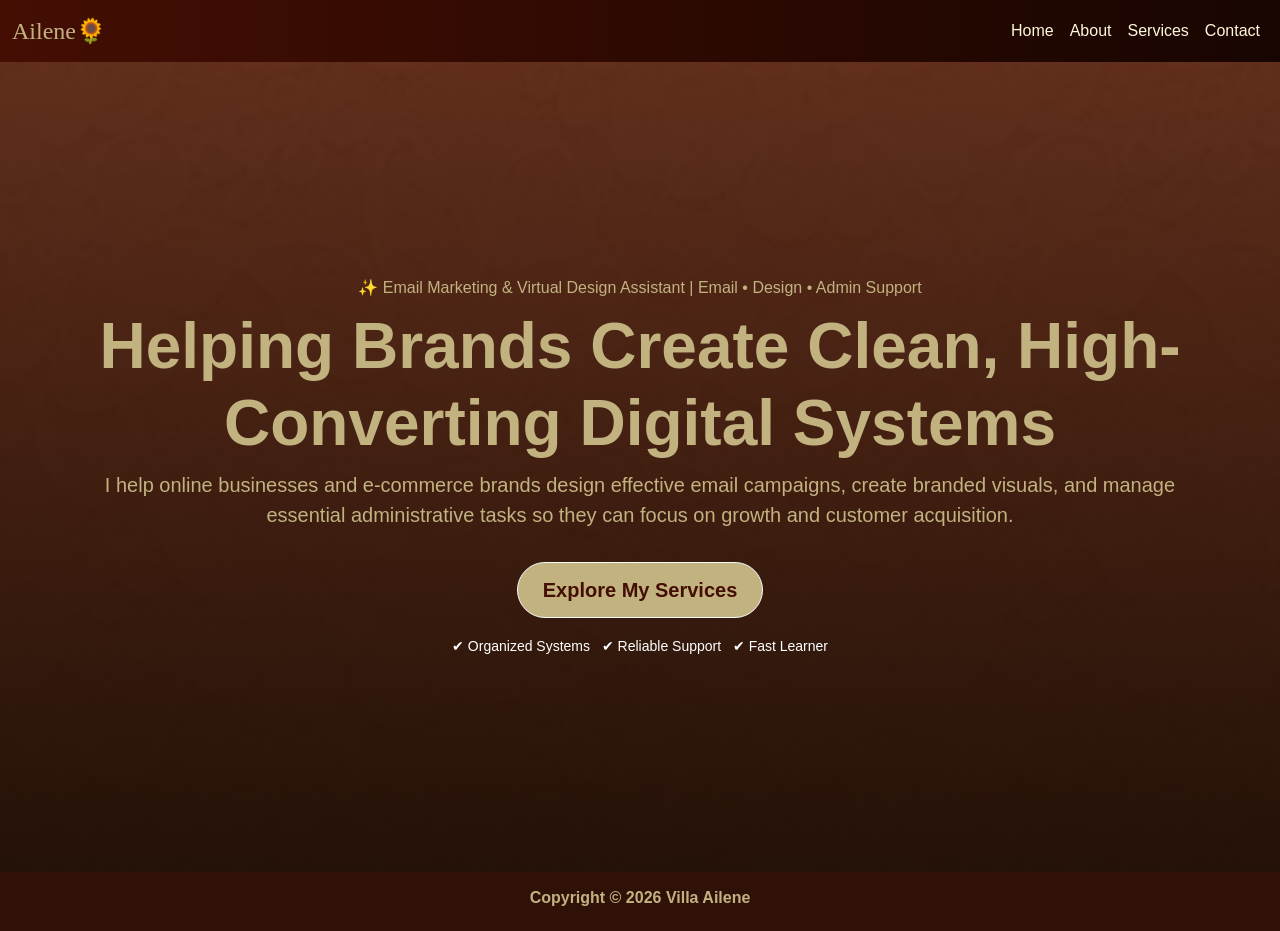
<file: index.html>
<!DOCTYPE html>
<html lang="en">
<head>
  <meta name="viewport" content="width=device-width, initial-scale=1.0">
   <meta charset="UTF-8">
   <title>Villa Ailene | Home</title>
   <link href="https://cdn.jsdelivr.net/npm/bootstrap@5.3.0/dist/css/bootstrap.min.css" rel="stylesheet">
   <link rel="stylesheet" href="style.css">
</head>
<body>
<!-- Navbar -->
<nav class="navbar navbar-expand-lg navbar-dark bg-primary">
  <div class="container-fluid">
    <a class="navbar-brand d-flex align-items-center" href="index.html">
      <span class="brand-text">Ailene🌻</span>
    </a>
    <button class="navbar-toggler" type="button" data-bs-toggle="collapse" 
            data-bs-target="#navbarNav" aria-controls="navbarNav" aria-expanded="false" 
            aria-label="Toggle navigation">
      <span class="navbar-toggler-icon"></span>
    </button>
    <div class="collapse navbar-collapse" id="navbarNav">
      <ul class="navbar-nav ms-auto">
        <li class="nav-item"><a class="nav-link active" href="index.html">Home</a></li>
        <li class="nav-item"><a class="nav-link" href="about.html">About</a></li>
        <li class="nav-item"><a class="nav-link" href="services.html">Services</a></li>
        <li class="nav-item"><a class="nav-link" href="contact.html">Contact</a></li>
      </ul>
    </div>
  </div>
</nav>


   <!-- Hero Section -->
<header class="hero d-flex align-items-center text-center text-white">
    <div class="container">
        <p class="mb-2">✨ Email Marketing & Virtual Design Assistant | Email • Design • Admin Support</p>
        <h1 class="display-3 fw-bold">Helping Brands Create Clean, High-Converting Digital Systems</h1>
        <p class="lead">I help online businesses and e-commerce brands design effective email campaigns, create branded visuals, and manage essential administrative tasks so they can focus on growth and customer acquisition.</p>
        <a href="services.html" class="btn btn-light btn-lg mt-3">Explore My Services</a>
        <div class="mt-3">
            <small>✔ Organized Systems &nbsp; ✔ Reliable Support &nbsp; ✔ Fast Learner</small>
        </div>
    </div>
</header>

    <!-- Footer -->
    <footer class="footer mt-auto py-3 bg-dark text-white text-center">
        <div class="container">
            <h5 class="fw-bold">Copyright &copy; 2026 Villa Ailene</h5>
        </div>
    </footer>

    <script src="https://cdn.jsdelivr.net/npm/bootstrap@5.3.0/dist/js/bootstrap.bundle.min.js"></script>
</body>
</html>
</file>
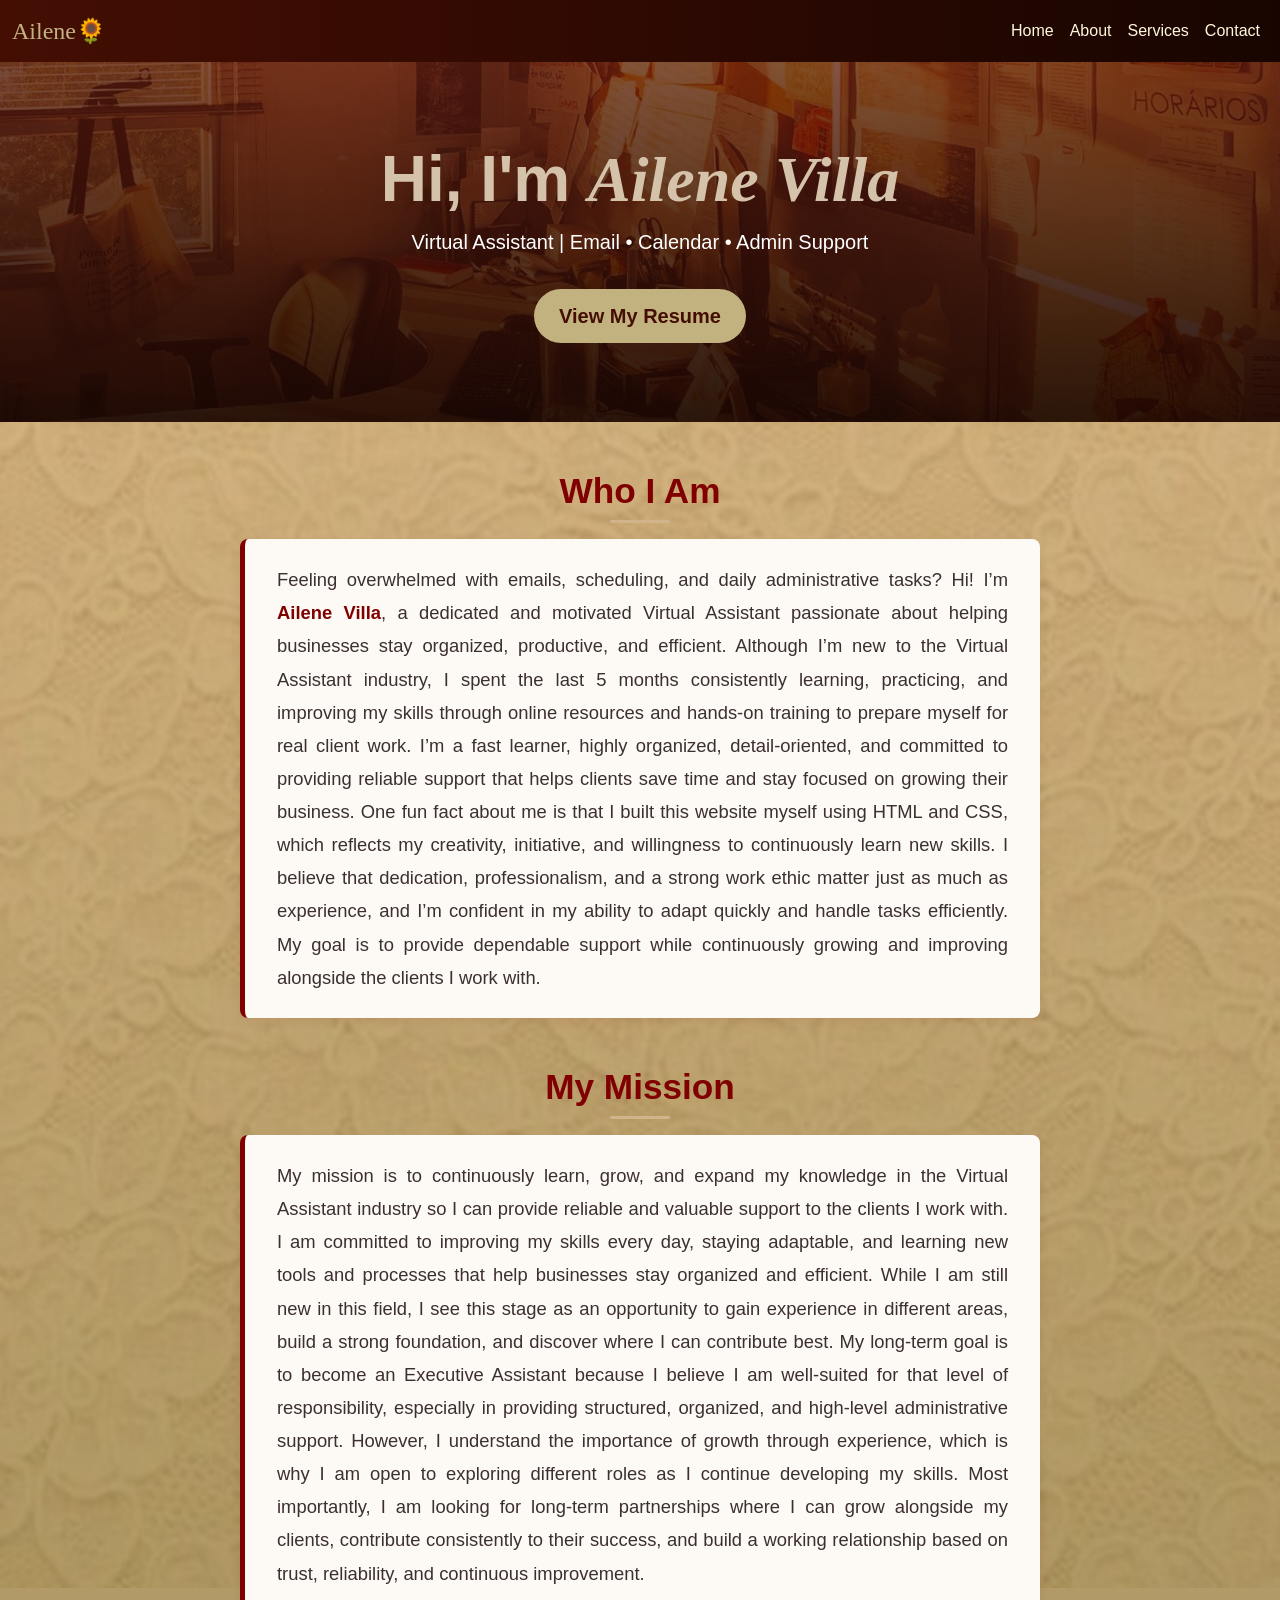
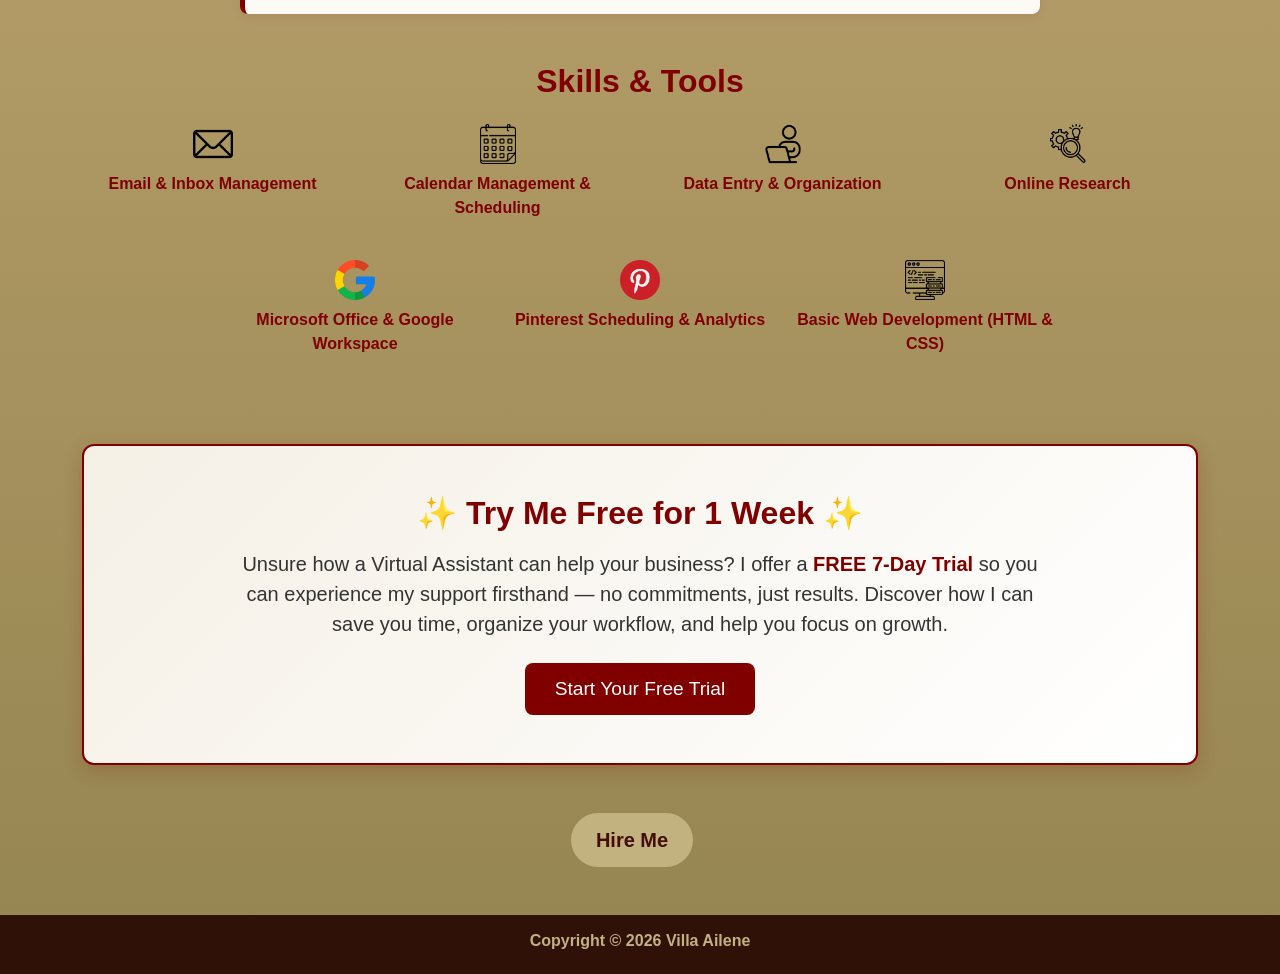
<file: about.html>
<!DOCTYPE html>
<html lang="en">
<head>
  <meta charset="UTF-8">  
  <meta name="viewport" content="width=device-width, initial-scale=1.0">
  <title>Villa Ailene | About</title>
  <link href="https://cdn.jsdelivr.net/npm/bootstrap@5.3.0/dist/css/bootstrap.min.css" rel="stylesheet">
  <link href="style.css" rel="stylesheet">
</head>
<body>

<!-- Navbar -->
<nav class="navbar navbar-expand-lg navbar-dark bg-primary">
  <div class="container-fluid">
    <a class="navbar-brand d-flex align-items-center" href="index.html">
      <span class="brand-text">Ailene🌻</span>
    </a>
    <button class="navbar-toggler" type="button" data-bs-toggle="collapse" 
            data-bs-target="#navbarNav" aria-controls="navbarNav" aria-expanded="false" 
            aria-label="Toggle navigation">
      <span class="navbar-toggler-icon"></span>
    </button>
    <div class="collapse navbar-collapse" id="navbarNav">
      <ul class="navbar-nav ms-auto">
        <li class="nav-item"><a class="nav-link active" href="index.html">Home</a></li>
        <li class="nav-item"><a class="nav-link" href="about.html">About</a></li>
        <li class="nav-item"><a class="nav-link" href="services.html">Services</a></li>
        <li class="nav-item"><a class="nav-link" href="contact.html">Contact</a></li>
      </ul>
    </div>
  </div>
</nav>

<!-- Hero Section -->
<header class="hero-section d-flex align-items-center justify-content-center text-center">
  <div class="overlay p-5">
    <h1 class="fw-bold highlight">Hi, I'm <span class="italic">Ailene Villa</span></h1>
    <p class="lead">Virtual Assistant | Email • Calendar • Admin Support</p>
    <a href="resume.html" class="btn btn-primary btn-lg mt-3">View My Resume</a>
  </div>
</header>

<div class="container text-center">

  <!-- WHO I AM -->
  <section class="about-section my-5">
    <h2 class="fw-bold highlight">Who I Am</h2>
    <p class="lead">
        Feeling overwhelmed with emails, scheduling, and daily administrative tasks? 
      Hi! I’m <span class="highlight">Ailene Villa</span>, a dedicated and motivated Virtual Assistant passionate 
      about helping businesses stay organized, productive, and efficient. Although I’m new to the Virtual Assistant industry,
       I spent the last 5 months consistently learning, practicing, and improving my skills through online resources and hands-on 
       training to prepare myself for real client work. I’m a fast learner, highly organized, detail-oriented, and committed to providing 
       reliable support that helps clients save time and stay focused on growing their business. One fun fact about me is that 
       I built this website myself using HTML and CSS, which reflects my creativity, initiative, and willingness to continuously 
       learn new skills. I believe that dedication, professionalism, and a strong work ethic matter just as much as experience, 
       and I’m confident in my ability to adapt quickly and handle tasks efficiently.
       My goal is to provide dependable support while continuously growing and improving alongside the clients I work with.
    </p>
  </section>

  <!-- MY MISSION -->
  <section class="mission my-5">
    <h2 class="fw-bold highlight">My Mission</h2>
    <p class="lead">
      My mission is to continuously learn, grow, and expand my knowledge in the Virtual Assistant industry so I can provide reliable and valuable support to the clients I work with. I am committed to improving my skills every day, staying adaptable, and learning new tools and processes that help businesses stay organized and efficient. While I am still new in this field, I see this stage as an opportunity to gain experience in different areas, build a strong foundation, and discover where I can contribute best.

My long-term goal is to become an Executive Assistant because I believe I am well-suited for that level of responsibility, especially in providing structured, organized, and high-level administrative support. However, I understand the importance of growth through experience, which is why I am open to exploring different roles as I continue developing my skills.

Most importantly, I am looking for long-term partnerships where I can grow alongside my clients, contribute consistently to their success, and build a working relationship based on trust, reliability, and continuous improvement.
    </p>
  </section>

 <!-- SKILLS & TOOLS WITH ICONS -->
<section class="skills my-5">
  <h2 class="fw-bold highlight">Skills & Tools</h2>
  <div class="row justify-content-center mt-4">

    <!-- Email Management -->
    <div class="col-md-3 mb-4">
      <img src="email.png" alt="Email Icon" class="mb-2" width="40">
      <p><span class="highlight">Email & Inbox Management</span></p>
    </div>

    <!-- Calendar Management -->
    <div class="col-md-3 mb-4">
      <img src="calendar.png" alt="Calendar Icon" class="mb-2" width="40">
      <p><span class="highlight">Calendar Management & Scheduling</span></p>
    </div>

    <!-- Data Entry -->
    <div class="col-md-3 mb-4">
      <img src="working.png" alt="Data Entry Icon" class="mb-2" width="40">
      <p><span class="highlight">Data Entry & Organization</span></p>
    </div>

    <!-- Online Research -->
    <div class="col-md-3 mb-4">
      <img src="research.png" alt="Research Icon" class="mb-2" width="40">
      <p><span class="highlight">Online Research</span></p>
    </div>

    <!-- Microsoft Office & Google Workspace -->
    <div class="col-md-3 mb-4">
      <img src="google.png" alt="Google Workspace Icon" class="mb-2" width="40">
      <p><span class="highlight">Microsoft Office & Google Workspace</span></p>
    </div>

    <!-- Pinterest (Bonus Skill) -->
    <div class="col-md-3 mb-4">
      <img src="pinterest.png" alt="Pinterest Icon" class="mb-2" width="40">
      <p><span class="highlight">Pinterest Scheduling & Analytics</span></p>
    </div>

     <!-- Web Development -->
    <div class="col-md-3 mb-4">
      <img src="coding.png" alt="Coding Icon" class="mb-2" width="40">
      <p><span class="highlight">Basic Web Development (HTML & CSS)</span></p>
    </div>

  </div>
</section>

<!-- FREE TRIAL SECTION -->
<section class="free-trial my-5 py-5 bg-light text-center">
  <div class="container">
    <h2 class="fw-bold highlight">✨ Try Me Free for 1 Week ✨</h2>
    <p class="lead mt-3">
      Unsure how a Virtual Assistant can help your business? 
      I offer a <span class="highlight">FREE 7-Day Trial</span> so you can experience 
      my support firsthand — no commitments, just results. 
      Discover how I can save you time, organize your workflow, 
      and help you focus on growth.
    </p>
    <a href="contact.html" class="btn btn-success btn-lg mt-4">
      Start Your Free Trial
    </a>
  </div>
</section>



  <!-- CALL TO ACTION -->
  <div class="text-center my-5">
    <a href="https://www.linkedin.com/in/ailene-villa" target="_blank" class="btn btn-primary btn-lg me-3">
      Hire Me
    </a>
  </div>

</div>

    <!-- Footer -->
    <footer class="footer mt-auto py-3 bg-dark text-white text-center">
        <div class="container">
            <h5 class="fw-bold">Copyright &copy; 2026 Villa Ailene</h5>
        </div>
    </footer>

    <script src="https://cdn.jsdelivr.net/npm/bootstrap@5.3.0/dist/js/bootstrap.bundle.min.js"></script>
</body>
</html>
</file>
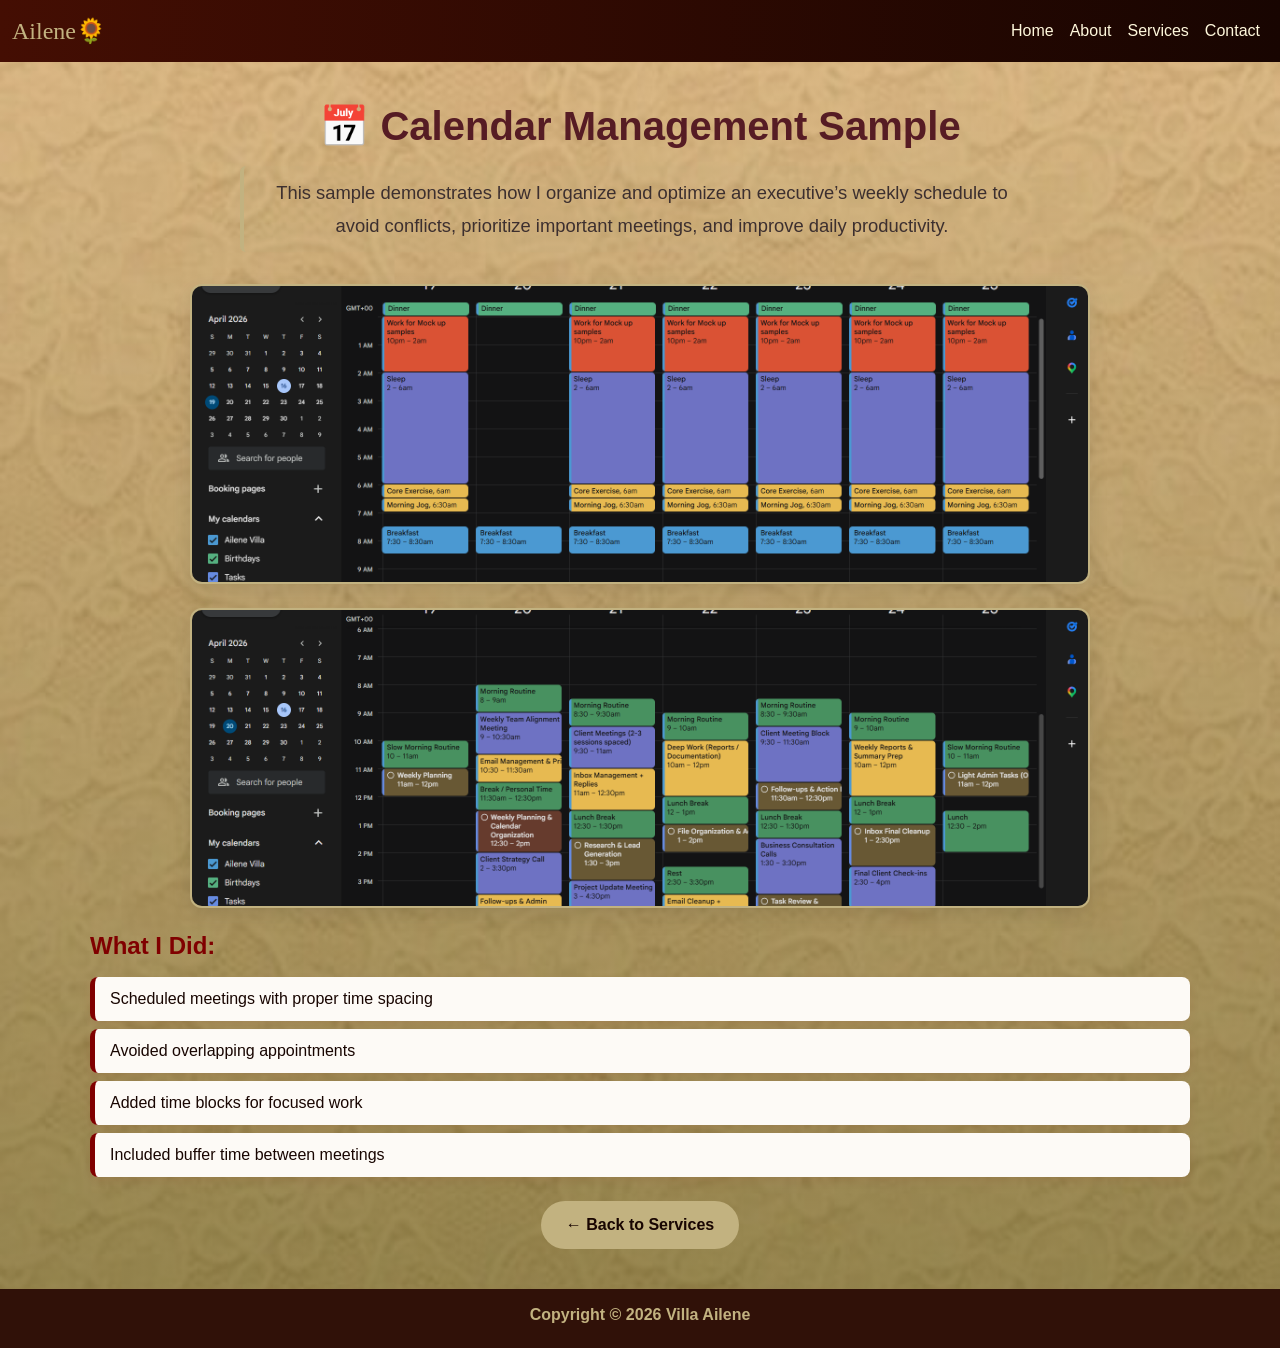
<file: calendar.html>
<!DOCTYPE html> 
<html lang="en"> 
<head> 
  <meta name="viewport" content="width=device-width, initial-scale=1.0">
  <meta charset="UTF-8">  
  <title>Villa Ailene | Calendar Sample</title> 
  <link href="https://cdn.jsdelivr.net/npm/bootstrap@5.3.0/dist/css/bootstrap.min.css" rel="stylesheet"> 
  <link href="style.css" rel="stylesheet"> 
</head> 
<body> 

  <!-- Navbar -->
  <nav class="navbar navbar-expand-lg navbar-dark bg-primary">
    <div class="container-fluid">
      <a class="navbar-brand d-flex align-items-center" href="index.html">
        <span class="brand-text">Ailene🌻</span>
      </a>
      <button class="navbar-toggler" type="button" data-bs-toggle="collapse" 
              data-bs-target="#navbarNav" aria-controls="navbarNav" aria-expanded="false" 
              aria-label="Toggle navigation">
        <span class="navbar-toggler-icon"></span>
      </button>
      <div class="collapse navbar-collapse" id="navbarNav">
        <ul class="navbar-nav ms-auto">
          <li class="nav-item"><a class="nav-link active" href="index.html">Home</a></li>
          <li class="nav-item"><a class="nav-link" href="about.html">About</a></li>
          <li class="nav-item"><a class="nav-link" href="services.html">Services</a></li>
          <li class="nav-item"><a class="nav-link" href="contact.html">Contact</a></li>
        </ul>
      </div>
    </div>
  </nav>

  <!-- Calendar Page Wrapper -->
  <div class="calendar-page container">

    <!-- Title -->
    <h1 class="fw-bold mb-3">📅 Calendar Management Sample</h1>
   <p class="calendar-intro">
  This sample demonstrates how I organize and optimize an executive’s weekly schedule 
  to avoid conflicts, prioritize important meetings, and improve daily productivity.
</p>


    <!-- Sample Images -->
    <div class="text-center mb-4">
      <img src="calendar-sample.png" alt="Calendar Sample" class="calendar-img">
    </div>
    <div class="text-center mb-4">
      <img src="calendar2.png" alt="Calendar Sample" class="calendar-img">
    </div>

    <!-- Description -->
    <div class="mb-4">
      <h4>What I Did:</h4>
      <ul>
        <li>Scheduled meetings with proper time spacing</li>
        <li>Avoided overlapping appointments</li>
        <li>Added time blocks for focused work</li>
        <li>Included buffer time between meetings</li>
      </ul>
    </div>

    <!-- BACK BUTTON -->
    <div class="mt-4 text-center">
        <a href="services.html" class="btn btn-primary">← Back to Services</a>
    </div>

</div>

  <!-- Footer -->
  <footer class="footer mt-auto py-3 bg-dark text-white text-center">
    <div class="container">
      <h5 class="fw-bold">Copyright &copy; 2026 Villa Ailene</h5>
    </div>
  </footer>

  <script src="https://cdn.jsdelivr.net/npm/bootstrap@5.3.0/dist/js/bootstrap.bundle.min.js"></script>
</body>
</html>
</file>
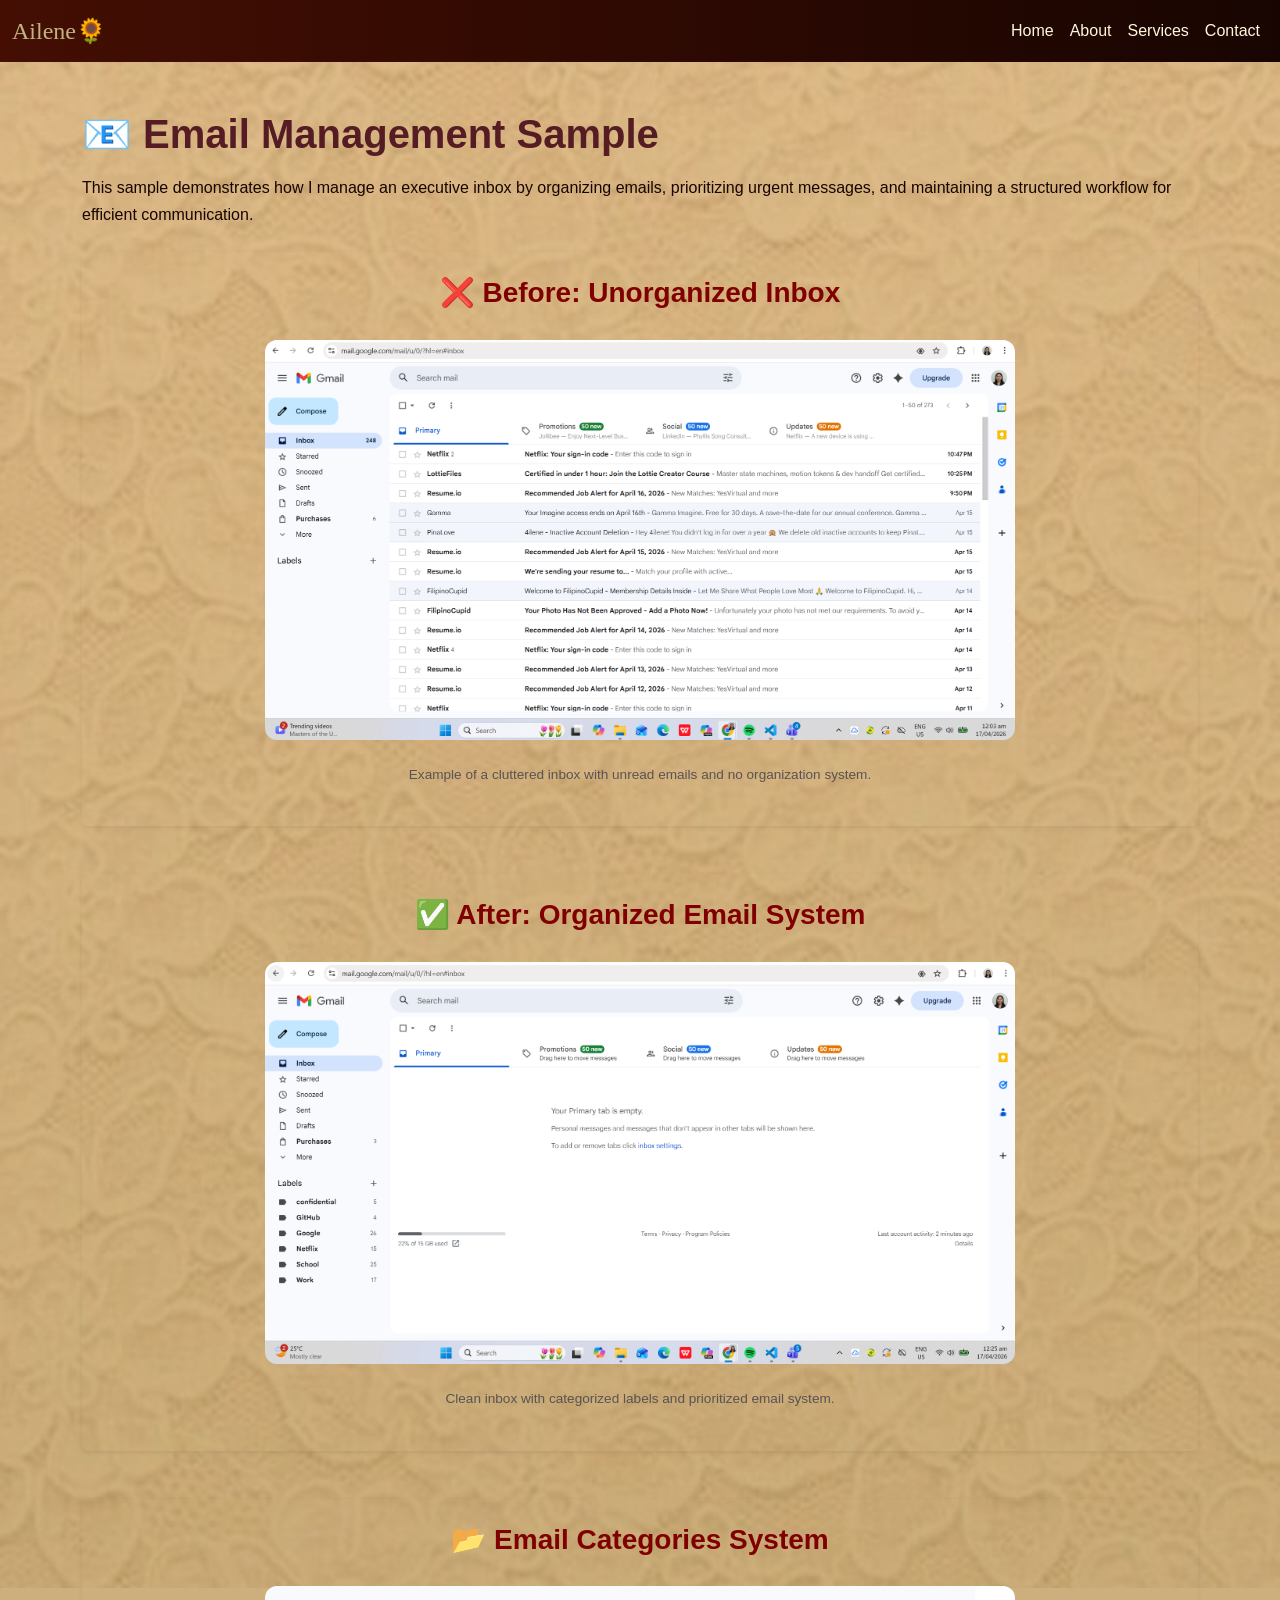
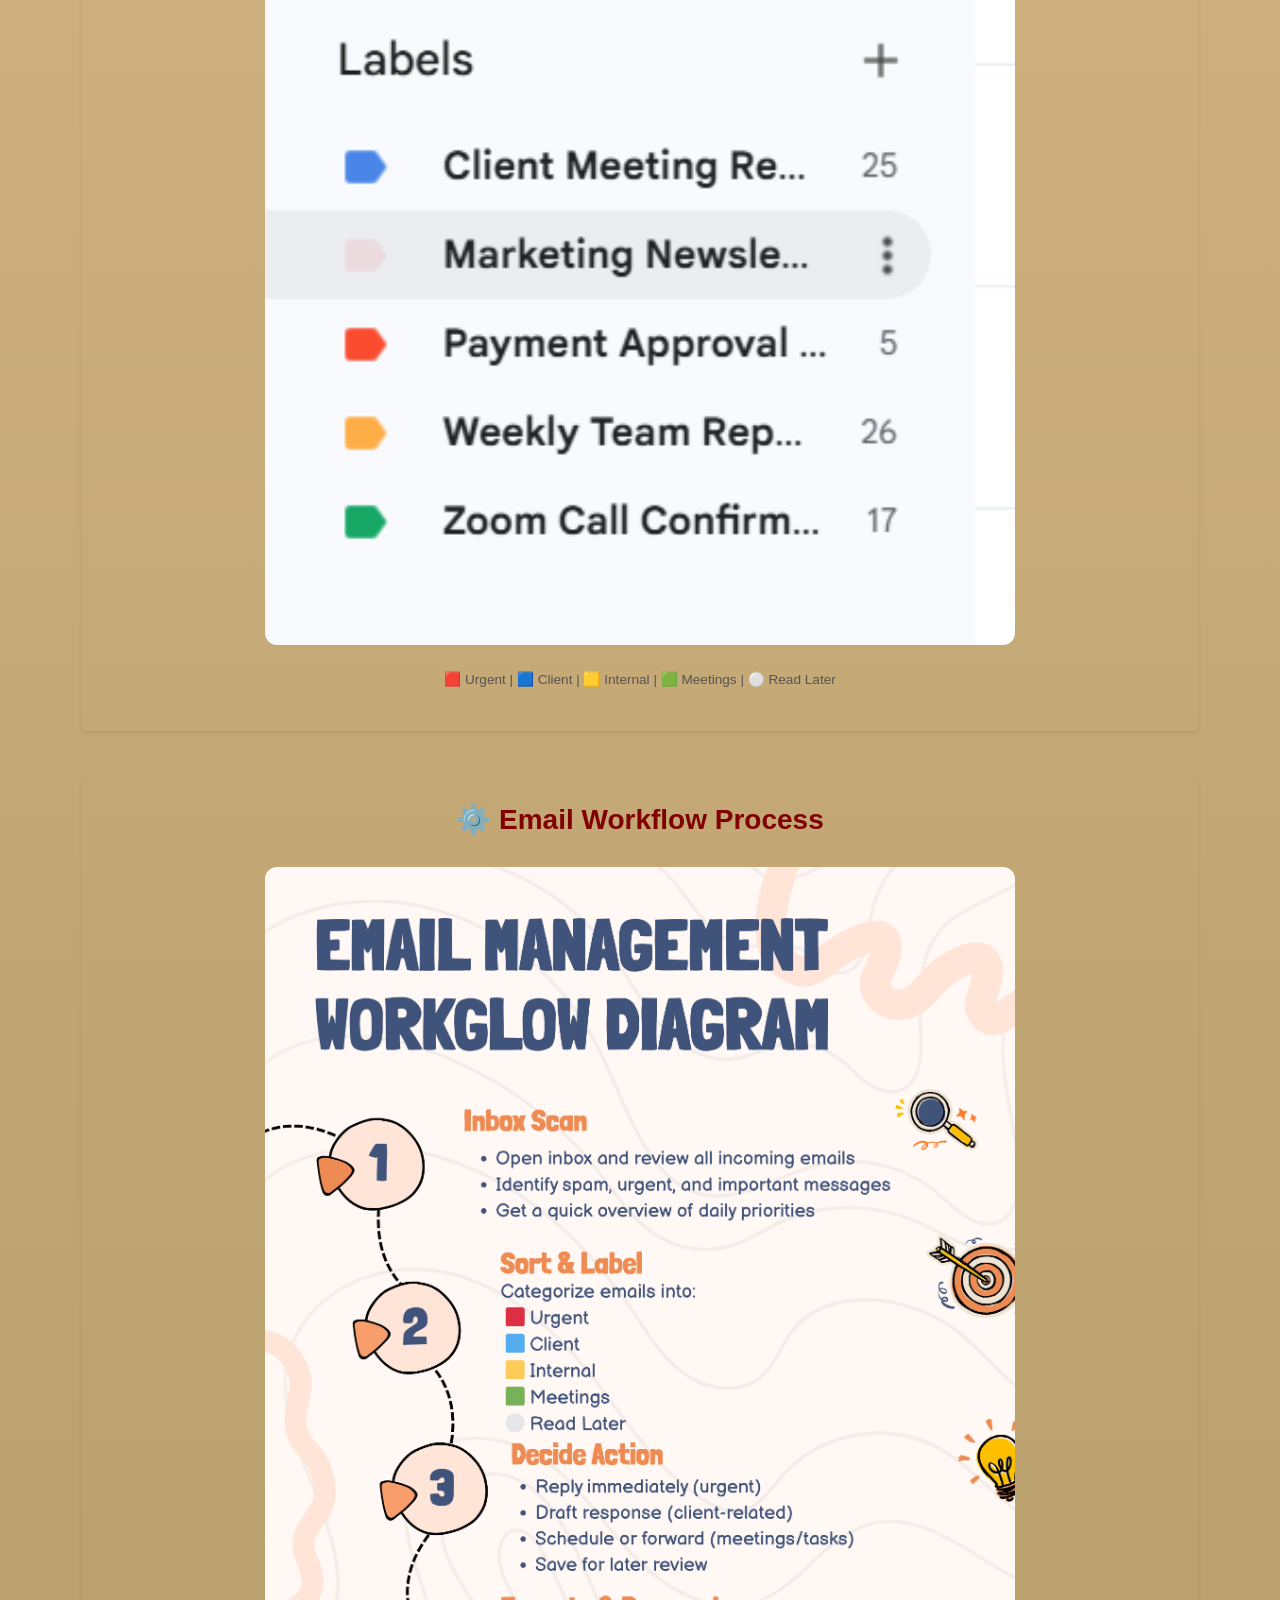
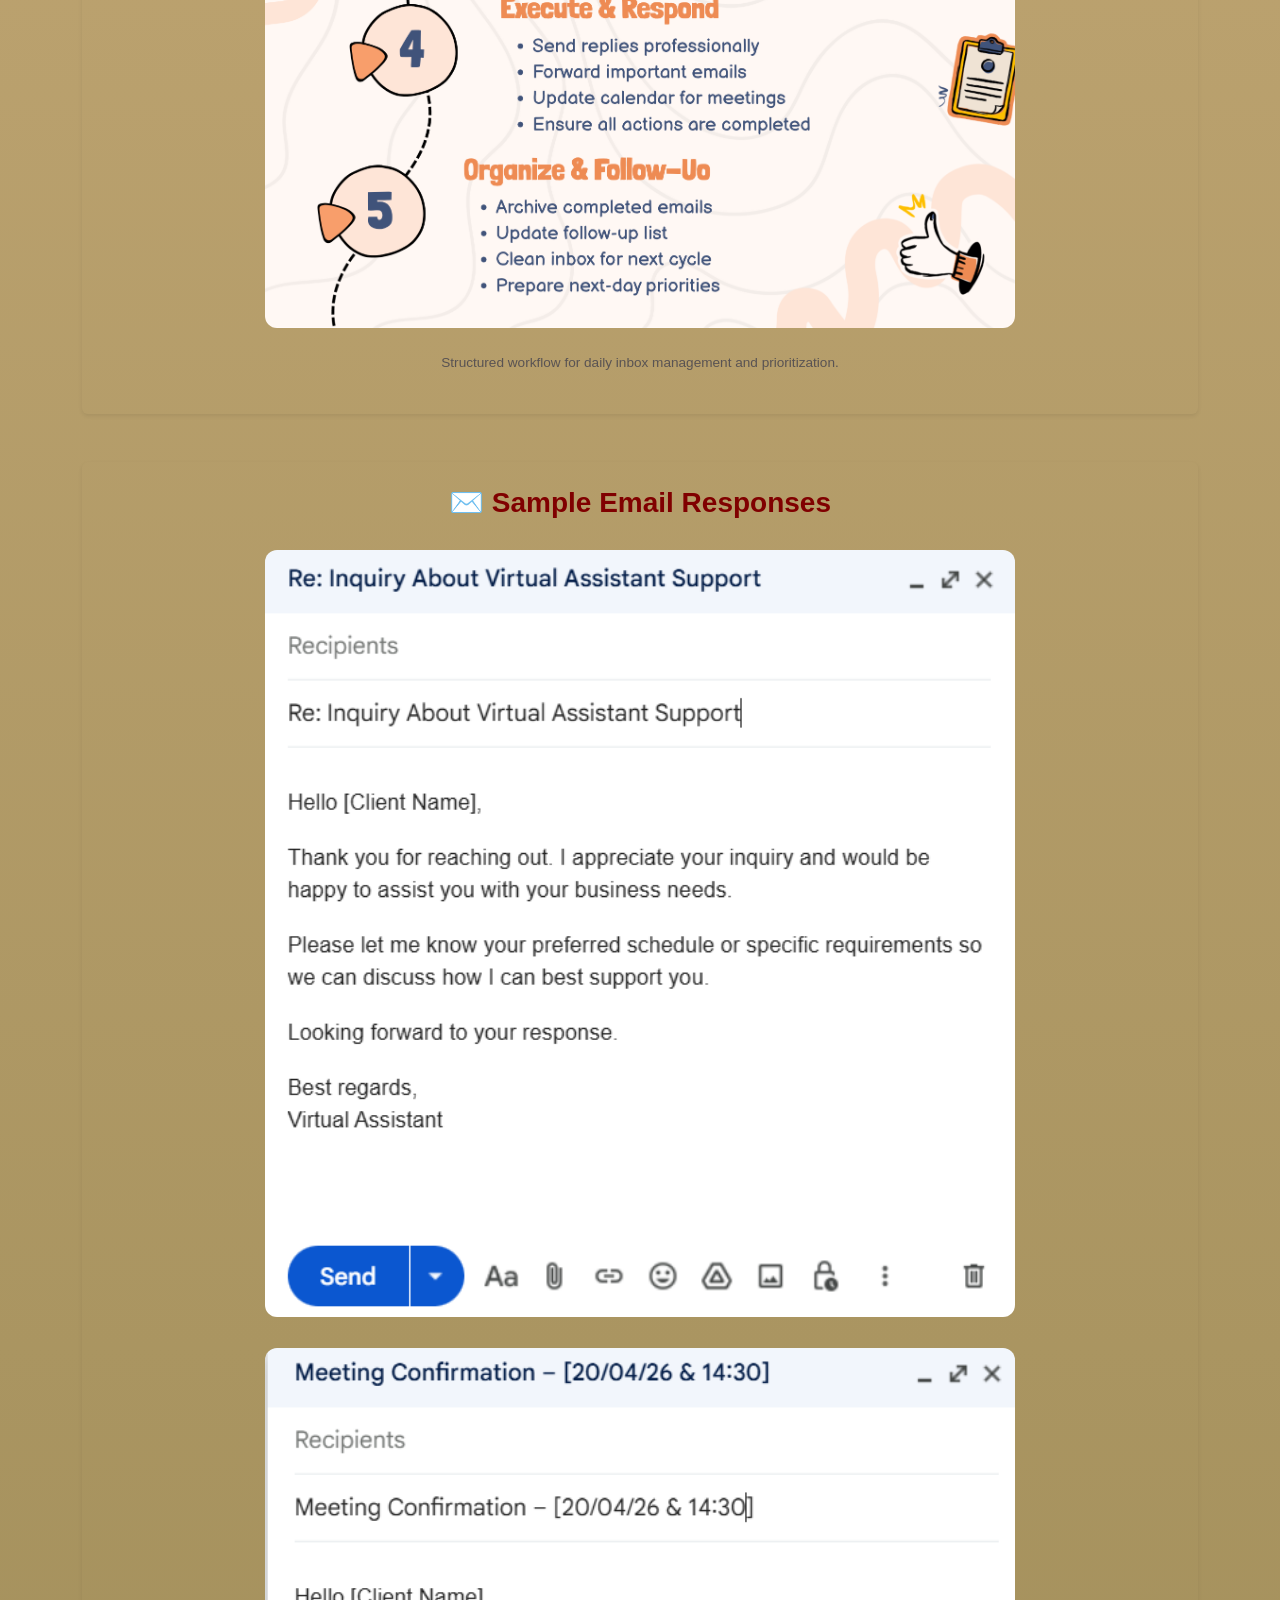
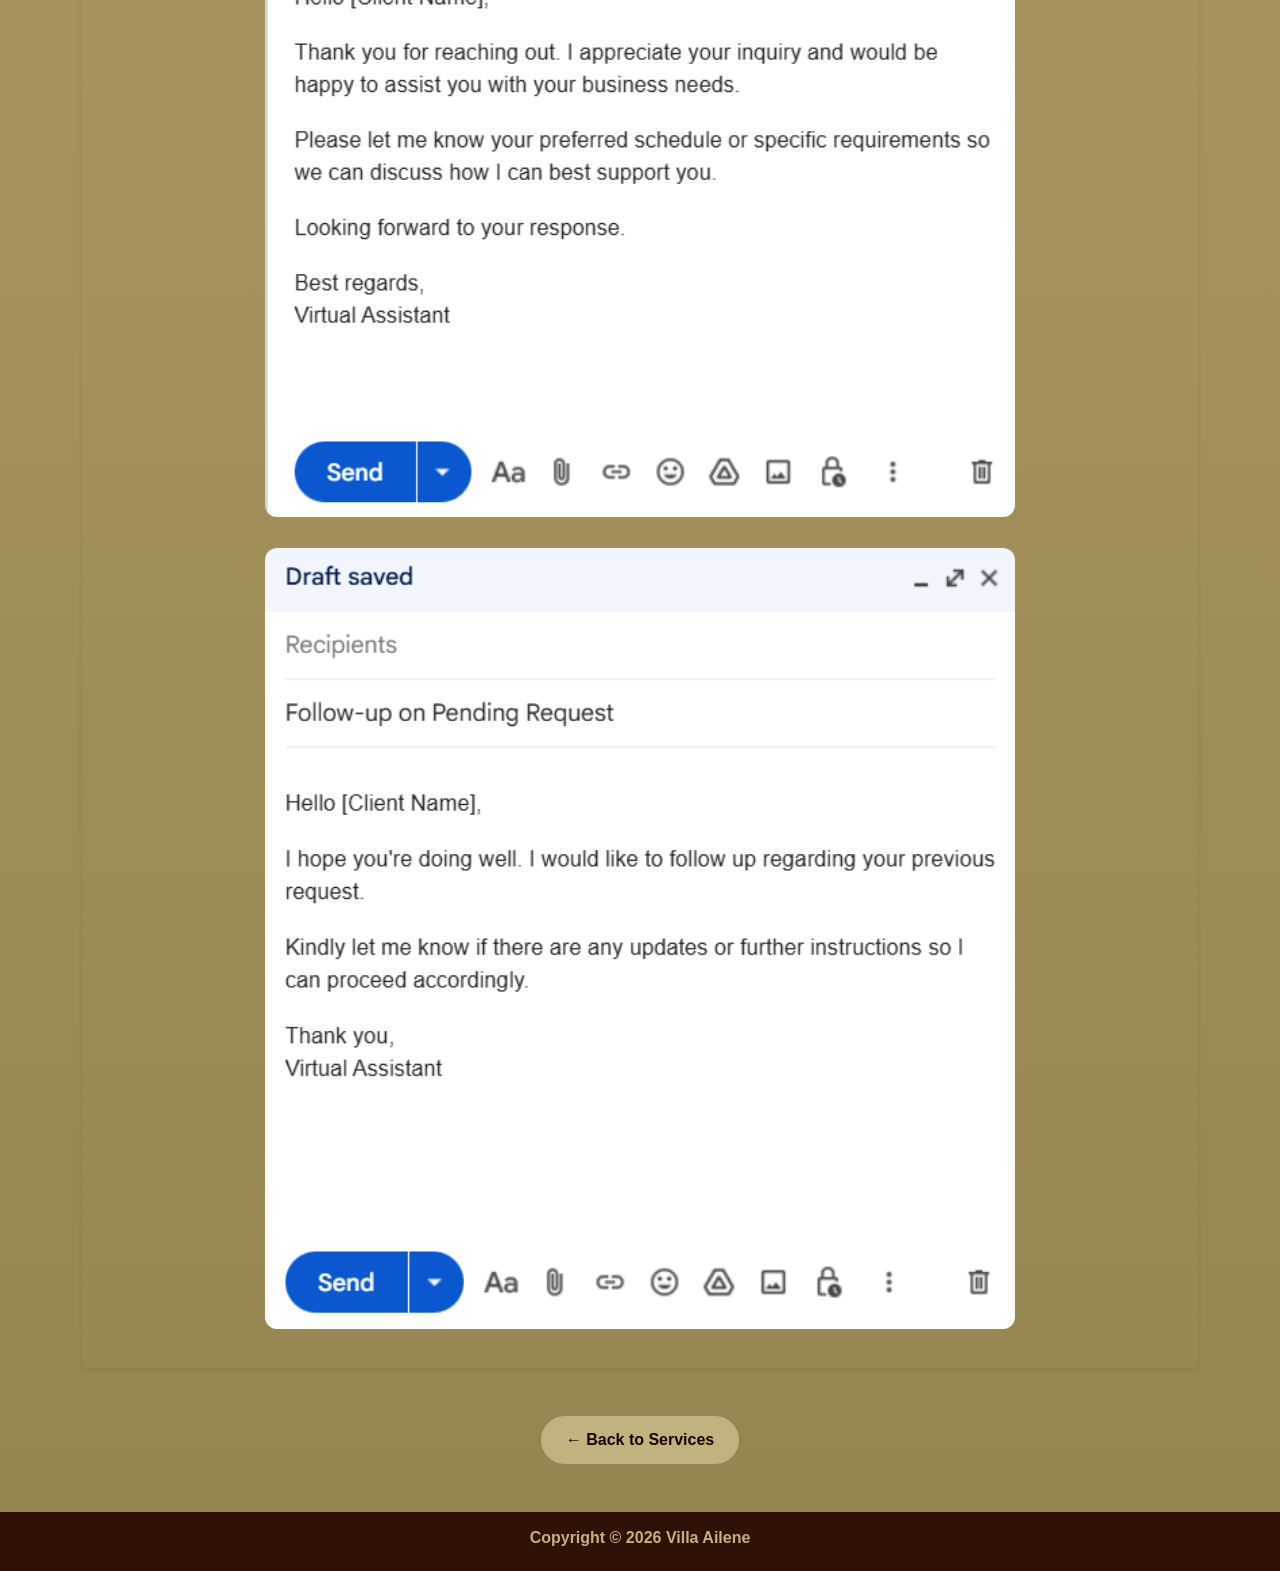
<file: email.html>
<!DOCTYPE html>
<html lang="en">
<head>
  <meta name="viewport" content="width=device-width, initial-scale=1.0">
  <meta charset="UTF-8">
  <title>Villa Ailene | Home</title>
  <link href="https://cdn.jsdelivr.net/npm/bootstrap@5.3.0/dist/css/bootstrap.min.css" rel="stylesheet">
  <link rel="stylesheet" href="style.css">
</head>
<body>
  <!-- Navbar -->
  <nav class="navbar navbar-expand-lg navbar-dark bg-primary">
    <div class="container-fluid">
      <a class="navbar-brand d-flex align-items-center" href="index.html">
        <span class="brand-text">Ailene🌻</span>
      </a>
      <button class="navbar-toggler" type="button" data-bs-toggle="collapse" 
              data-bs-target="#navbarNav" aria-controls="navbarNav" aria-expanded="false" 
              aria-label="Toggle navigation">
        <span class="navbar-toggler-icon"></span>
      </button>
      <div class="collapse navbar-collapse" id="navbarNav">
        <ul class="navbar-nav ms-auto">
          <li class="nav-item"><a class="nav-link active" href="index.html">Home</a></li>
          <li class="nav-item"><a class="nav-link" href="about.html">About</a></li>
          <li class="nav-item"><a class="nav-link" href="services.html">Services</a></li>
          <li class="nav-item"><a class="nav-link" href="contact.html">Contact</a></li>
        </ul>
      </div>
    </div>
  </nav>

<!-- MAIN CONTAINER -->
<div class="container py-5 email-page"> <!-- added email-page class -->

    <!-- HEADER -->
    <h1 class="fw-bold mb-3">📧 Email Management Sample</h1>
    <p class="mb-4">
        This sample demonstrates how I manage an executive inbox by organizing emails, prioritizing urgent messages,
        and maintaining a structured workflow for efficient communication.
    </p>

    <!-- BEFORE INBOX -->
    <div class="card shadow-sm mb-5 p-4 text-center">
        <h3>❌ Before: Unorganized Inbox</h3>

        <img src="inbox-before.png"
             alt="Unorganized Inbox Example">

        <p class="img-caption">
            Example of a cluttered inbox with unread emails and no organization system.
        </p>
    </div>

    <!-- AFTER INBOX -->
    <div class="card shadow-sm mb-5 p-4 text-center">
        <h3>✅ After: Organized Email System</h3>

        <img src="inbox-after.png"
             alt="Organized Inbox Example">

        <p class="img-caption">
            Clean inbox with categorized labels and prioritized email system.
        </p>
    </div>

    <!-- EMAIL CATEGORIES -->
    <div class="card shadow-sm mb-5 p-4 text-center">
        <h3>📂 Email Categories System</h3>

        <img src="email-categories.png"
             alt="Email Categories System">

        <p class="img-caption">
            🟥 Urgent | 🟦 Client | 🟨 Internal | 🟩 Meetings | ⚪ Read Later
        </p>
    </div>

    <!-- WORKFLOW -->
    <div class="card shadow-sm mb-5 p-4 text-center">
        <h3>⚙️ Email Workflow Process</h3>

        <img src="email-workflow.png"
             alt="Email Workflow Diagram">

        <p class="img-caption">
            Structured workflow for daily inbox management and prioritization.
        </p>
    </div>

    <!-- SAMPLE EMAILS -->
    <div class="card shadow-sm mb-5 p-4 text-center">
        <h3>✉️ Sample Email Responses</h3>

        <img src="email-sample-1.png" alt="Email Sample 1" class="mb-3">
        <img src="email-sample-2.png" alt="Email Sample 2" class="mb-3">
        <img src="email-sample-3.png" alt="Email Sample 3">
    </div>

    <!-- BACK BUTTON -->
    <div class="mt-4 text-center">
        <a href="services.html" class="btn btn-primary">← Back to Services</a>
    </div>

</div>


    <!-- Footer -->
    <footer class="footer mt-auto py-3 bg-dark text-white text-center">
        <div class="container">
            <h5 class="fw-bold">Copyright &copy; 2026 Villa Ailene</h5>
        </div>
    </footer>

    <script src="https://cdn.jsdelivr.net/npm/bootstrap@5.3.0/dist/js/bootstrap.bundle.min.js"></script>
</body>
</html>
</file>
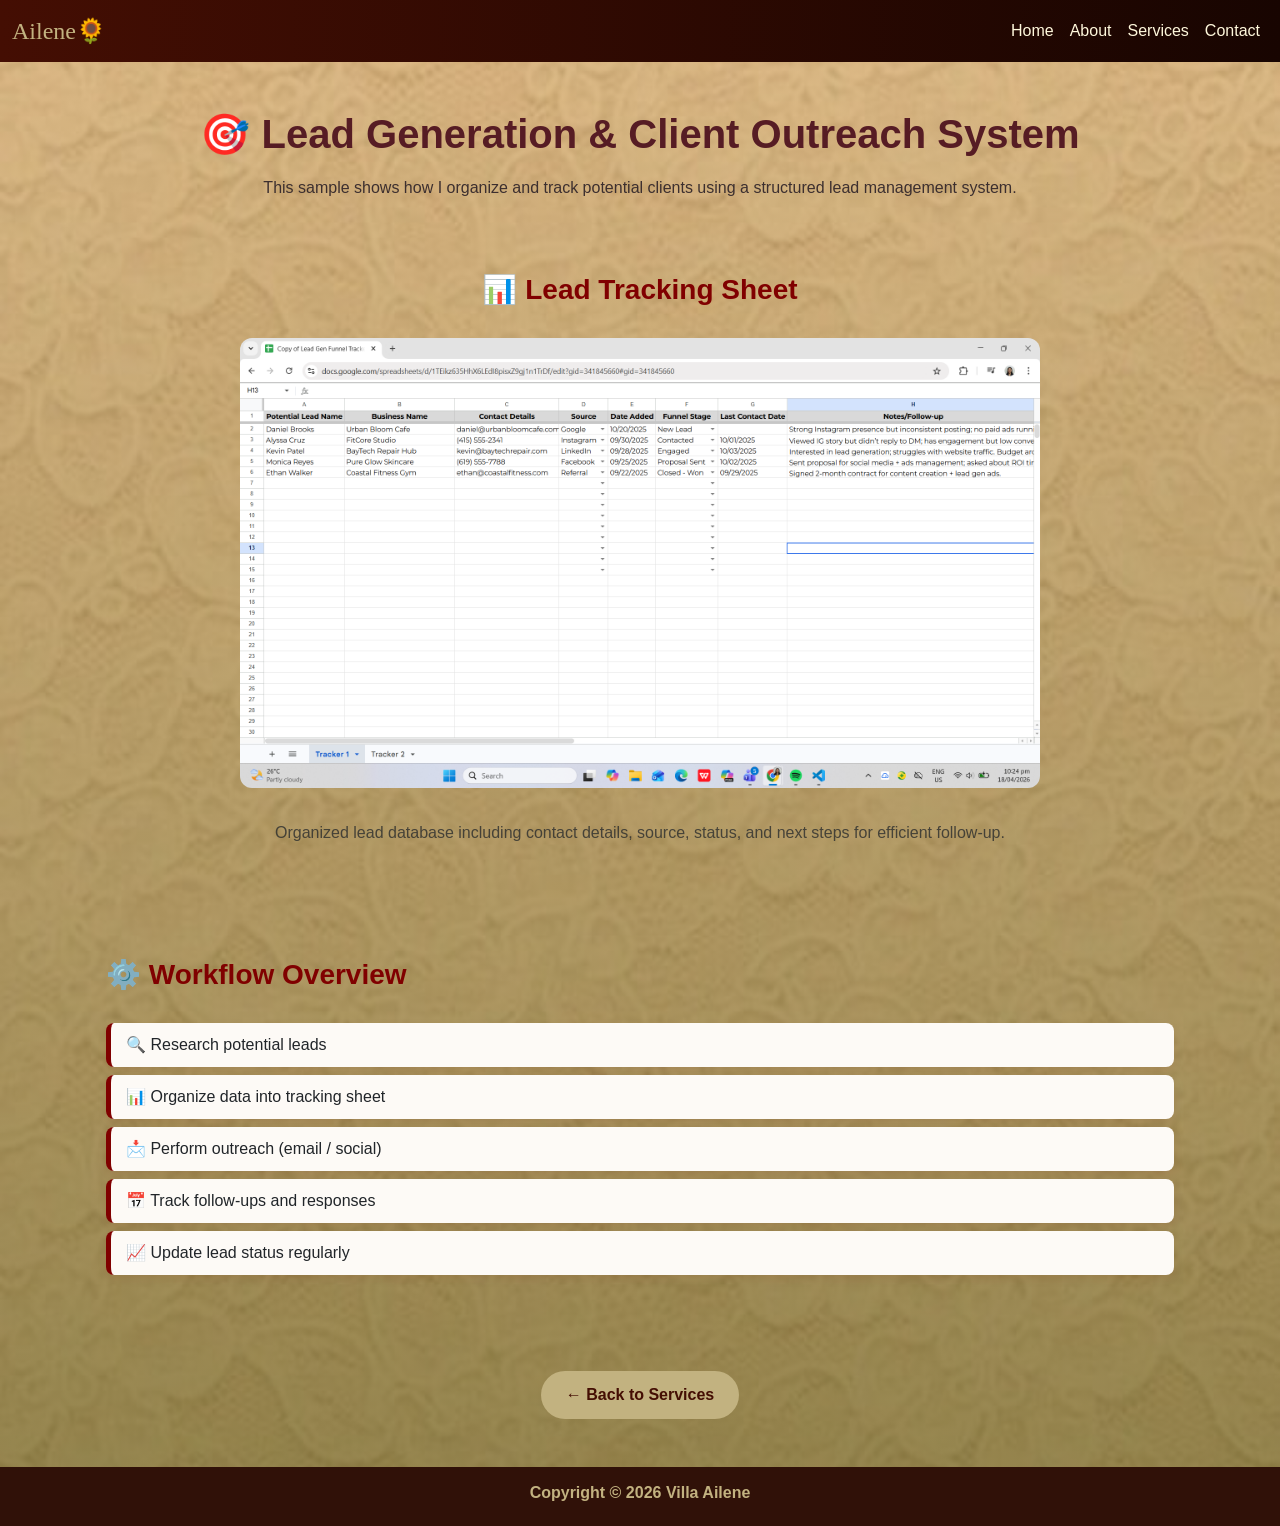
<file: lead.html>
<!DOCTYPE html>
<html lang="en">
<head>
  <meta name="viewport" content="width=device-width, initial-scale=1.0">
  <meta charset="UTF-8">
  <title>Villa Ailene | Lead Management</title>
  <link href="https://cdn.jsdelivr.net/npm/bootstrap@5.3.0/dist/css/bootstrap.min.css" rel="stylesheet">
  <link rel="stylesheet" href="style.css">
</head>
<body>
  <!-- Navbar -->
  <nav class="navbar navbar-expand-lg navbar-dark bg-primary">
    <div class="container-fluid">
      <a class="navbar-brand d-flex align-items-center" href="index.html">
        <span class="brand-text">Ailene🌻</span>
      </a>
      <button class="navbar-toggler" type="button" data-bs-toggle="collapse" 
              data-bs-target="#navbarNav" aria-controls="navbarNav" aria-expanded="false" 
              aria-label="Toggle navigation">
        <span class="navbar-toggler-icon"></span>
      </button>
      <div class="collapse navbar-collapse" id="navbarNav">
        <ul class="navbar-nav ms-auto">
          <li class="nav-item"><a class="nav-link active" href="index.html">Home</a></li>
          <li class="nav-item"><a class="nav-link" href="about.html">About</a></li>
          <li class="nav-item"><a class="nav-link" href="services.html">Services</a></li>
          <li class="nav-item"><a class="nav-link" href="contact.html">Contact</a></li>
        </ul>
      </div>
    </div>
  </nav>

  <!-- Lead Section -->
  <div class="container py-5 lead-section">

    <!-- HEADER -->
    <div class="text-center mb-5">
      <h1 class="fw-bold">🎯 Lead Generation & Client Outreach System</h1>
      <p>
        This sample shows how I organize and track potential clients using a structured lead management system.
      </p>
    </div>

    <!-- IMAGE DISPLAY -->
    <div class="card shadow-sm p-4 text-center mb-5">
      <h3 class="mb-3">📊 Lead Tracking Sheet</h3>
      <img src="leadgen-sample.png" alt="Lead Generation Sheet" class="leadgen-img">
      <p class="text-muted mt-3">
        Organized lead database including contact details, source, status, and next steps for efficient follow-up.
      </p>
    </div>

    <!-- SHORT PROCESS -->
    <div class="card shadow-sm p-4 mb-5">
      <h3>⚙️ Workflow Overview</h3>
      <ul class="mt-3">
        <li>🔍 Research potential leads</li>
        <li>📊 Organize data into tracking sheet</li>
        <li>📩 Perform outreach (email / social)</li>
        <li>📅 Track follow-ups and responses</li>
        <li>📈 Update lead status regularly</li>
      </ul>
    </div>

    <!-- BACK BUTTON -->
    <div class="mt-4 text-center">
        <a href="services.html" class="btn btn-primary">← Back to Services</a>
    </div>

</div>

  <!-- Footer -->
  <footer class="footer mt-auto py-3 bg-dark text-white text-center">
    <div class="container">
      <h5 class="fw-bold">Copyright &copy; 2026 Villa Ailene</h5>
    </div>
  </footer>

  <script src="https://cdn.jsdelivr.net/npm/bootstrap@5.3.0/dist/js/bootstrap.bundle.min.js"></script>
</body>
</html>
</file>
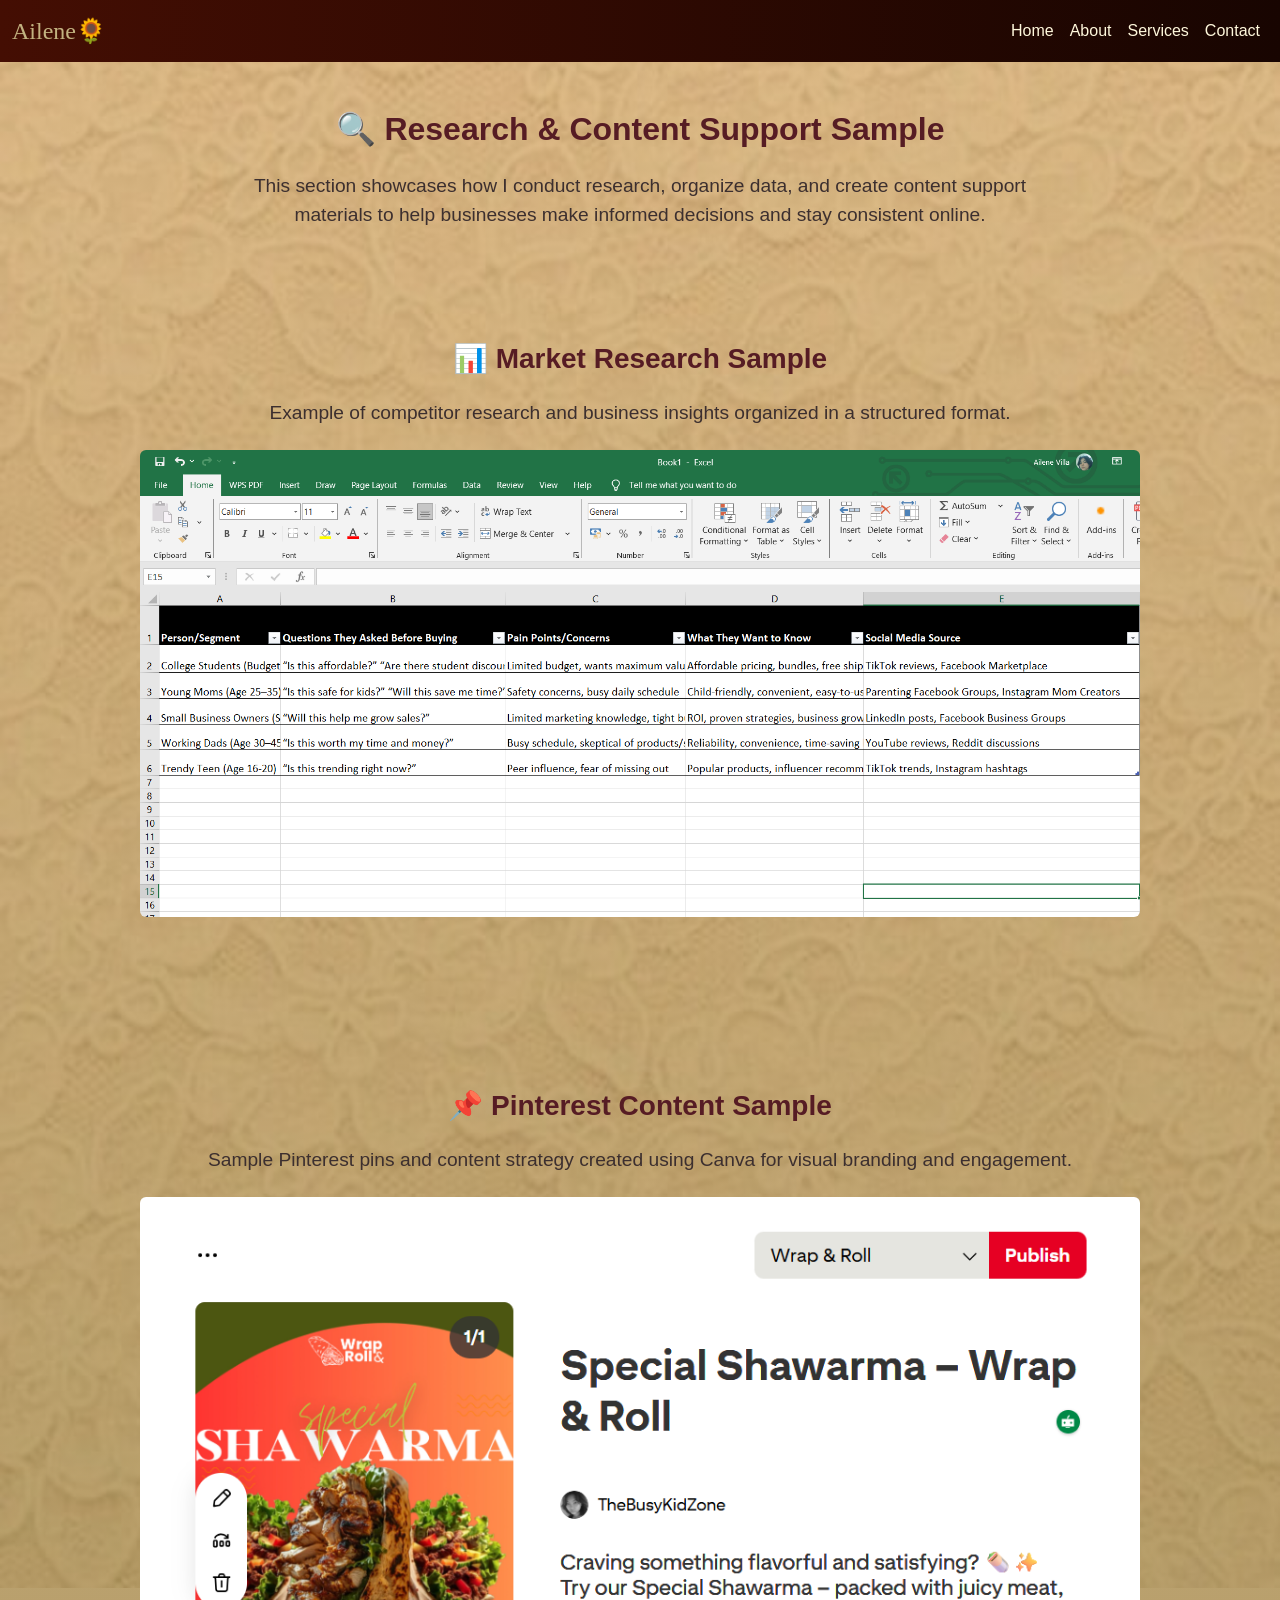
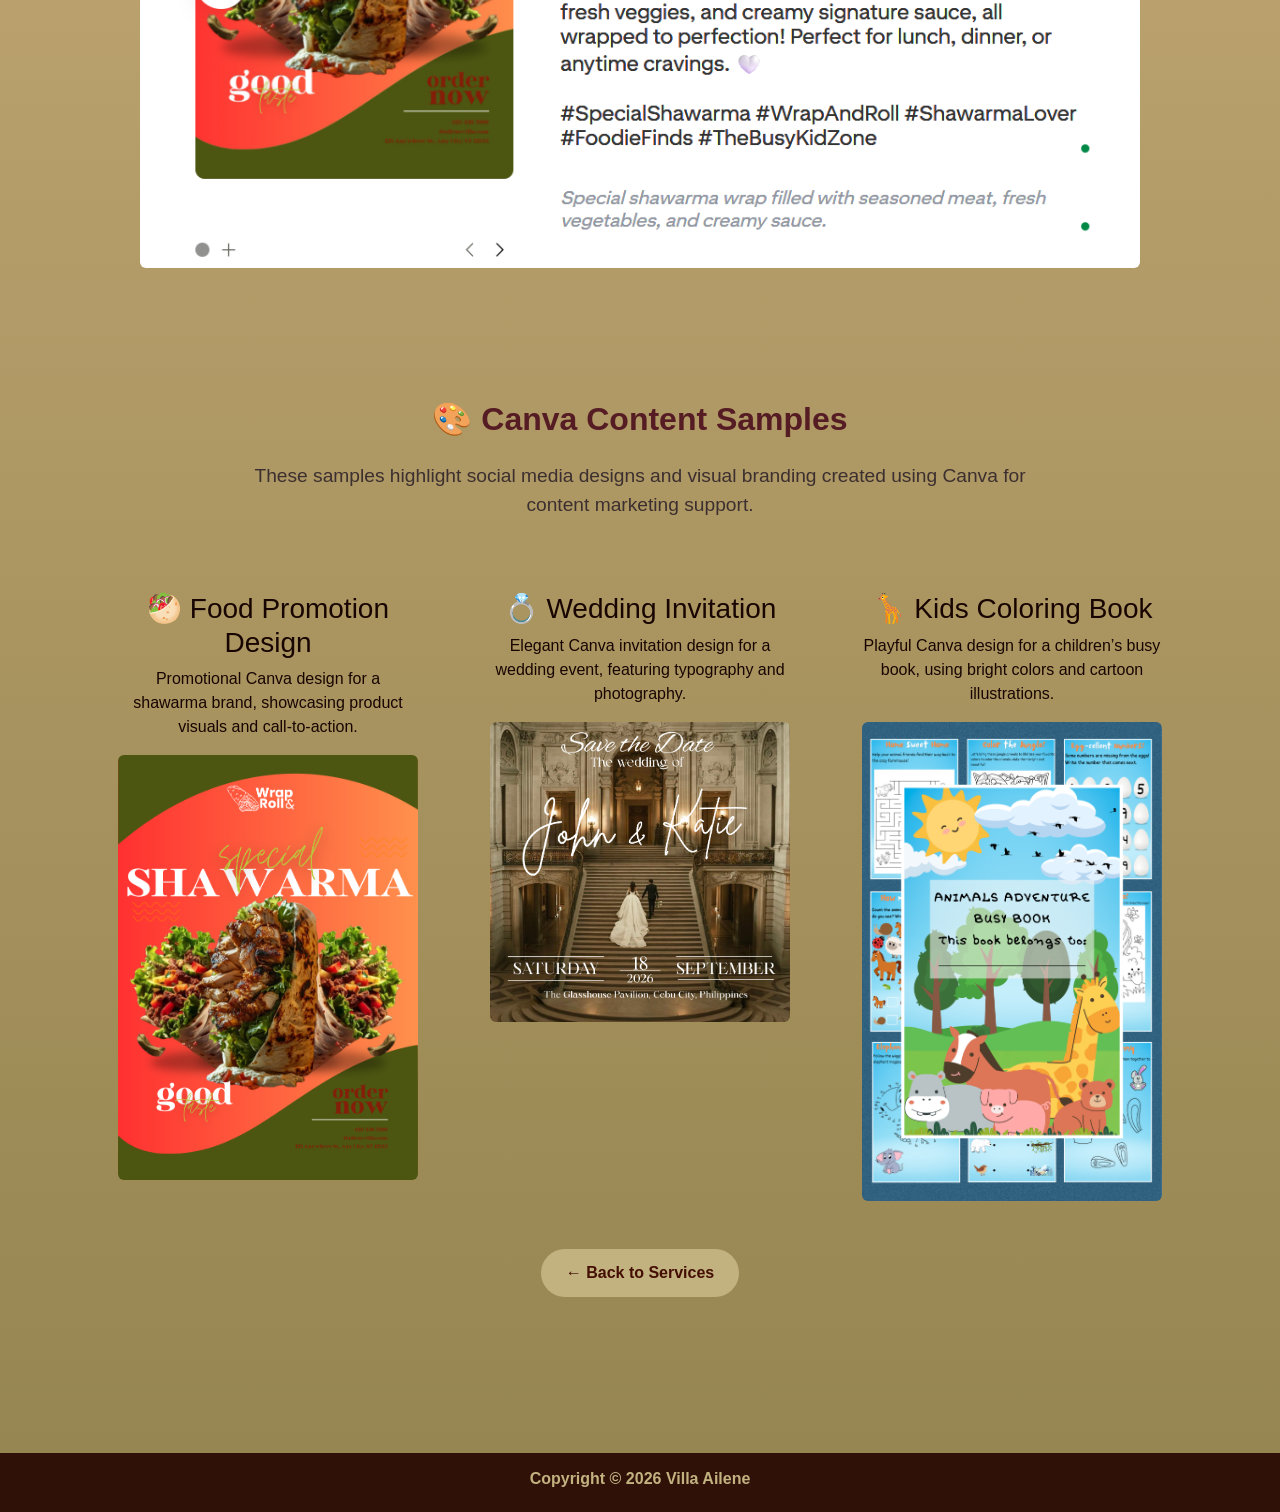
<file: pinterest.html>
<!DOCTYPE html>
<html lang="en">
<head>
  <meta name="viewport" content="width=device-width, initial-scale=1.0">
  <meta charset="UTF-8">
  <title>Villa Ailene | Services</title>
  <link href="https://cdn.jsdelivr.net/npm/bootstrap@5.3.0/dist/css/bootstrap.min.css" rel="stylesheet">
  <link rel="stylesheet" href="style.css">
</head>
<body class="d-flex flex-column min-vh-100">
  <!-- Navbar -->
  <nav class="navbar navbar-expand-lg navbar-dark bg-primary">
    <div class="container-fluid">
      <a class="navbar-brand d-flex align-items-center" href="index.html">
        <span class="brand-text">Ailene🌻</span>
      </a>
      <button class="navbar-toggler" type="button" data-bs-toggle="collapse" 
              data-bs-target="#navbarNav" aria-controls="navbarNav" aria-expanded="false" 
              aria-label="Toggle navigation">
        <span class="navbar-toggler-icon"></span>
      </button>
      <div class="collapse navbar-collapse" id="navbarNav">
        <ul class="navbar-nav ms-auto">
          <li class="nav-item"><a class="nav-link active" href="index.html">Home</a></li>
          <li class="nav-item"><a class="nav-link" href="about.html">About</a></li>
          <li class="nav-item"><a class="nav-link" href="services.html">Services</a></li>
          <li class="nav-item"><a class="nav-link" href="contact.html">Contact</a></li>
        </ul>
      </div>
    </div>
  </nav>

  <!-- Page Content -->
  <main class="flex-grow-1">
    <section class="hook-section container py-5">
      <h2 class="text-center fw-bold mb-4">🔍 Research & Content Support Sample</h2>
      <p class="subtitle text-center mb-5">
        This section showcases how I conduct research, organize data, and create content support materials to help businesses make informed decisions and stay consistent online.
      </p>

<div class="row g-4 mb-4">
  <!-- Market Research Sample -->
  <div class="col-md-12">
    <div class="market-card h-100 p-4">
      <h3>📊 Market Research Sample</h3>
      <p>Example of competitor research and business insights organized in a structured format.</p>
      <img src="market-research.png" alt="Market Research Sample" class="img-fluid rounded">
    </div>
  </div>
</div>

<div class="row g-4">
  <!-- Pinterest Content Sample -->
  <div class="col-md-12">
    <div class="market-card h-100 p-4">
      <h3>📌 Pinterest Content Sample</h3>
      <p>Sample Pinterest pins and content strategy created using Canva for visual branding and engagement.</p>
      <img src="pinterest-sample.png" alt="Pinterest Sample" class="img-fluid rounded">
    </div>
  </div>
</div>

    <section class="sample-section container py-5">
      <h2 class="text-center fw-bold mb-4">🎨 Canva Content Samples</h2>
      <p class="subtitle text-center mb-5">
        These samples highlight social media designs and visual branding created using Canva for content marketing support.
      </p>

      <div class="row g-4">
        <!-- Food Promo -->
        <div class="col-md-4">
          <div class="sample-card h-100 p-4">
            <h3>🥙 Food Promotion Design</h3>
            <p>Promotional Canva design for a shawarma brand, showcasing product visuals and call-to-action.</p>
            <img src="canva-sample1.png" alt="Food Promo Sample" class="img-fluid rounded sample-img">
          </div>
        </div>

        <!-- Wedding Invitation -->
        <div class="col-md-4">
          <div class="sample-card h-100 p-4">
            <h3>💍 Wedding Invitation</h3>
            <p>Elegant Canva invitation design for a wedding event, featuring typography and photography.</p>
            <img src="canva-sample2.png" alt="Wedding Invitation Sample" class="img-fluid rounded sample-img">
          </div>
        </div>

        <!-- Kids Coloring Book -->
        <div class="col-md-4">
          <div class="sample-card h-100 p-4">
            <h3>🦒 Kids Coloring Book</h3>
            <p>Playful Canva design for a children’s busy book, using bright colors and cartoon illustrations.</p>
            <img src="canva-sample3.png" alt="Kids Coloring Book Sample" class="img-fluid rounded sample-img">
          </div>
        </div>
      </div>

      <!-- Back Button inside section -->
      <div class="mt-4">
        <a href="services.html" class="btn btn-primary">← Back to Services</a>
      </div>
    </section>
  </main>


  <!-- Footer -->
  <footer class="footer py-3 bg-dark text-white text-center">
    <div class="container">
      <h5 class="fw-bold">Copyright &copy; 2026 Villa Ailene</h5>
    </div>
  </footer>

  <script src="https://cdn.jsdelivr.net/npm/bootstrap@5.3.0/dist/js/bootstrap.bundle.min.js"></script>
</body>
</html>
</file>
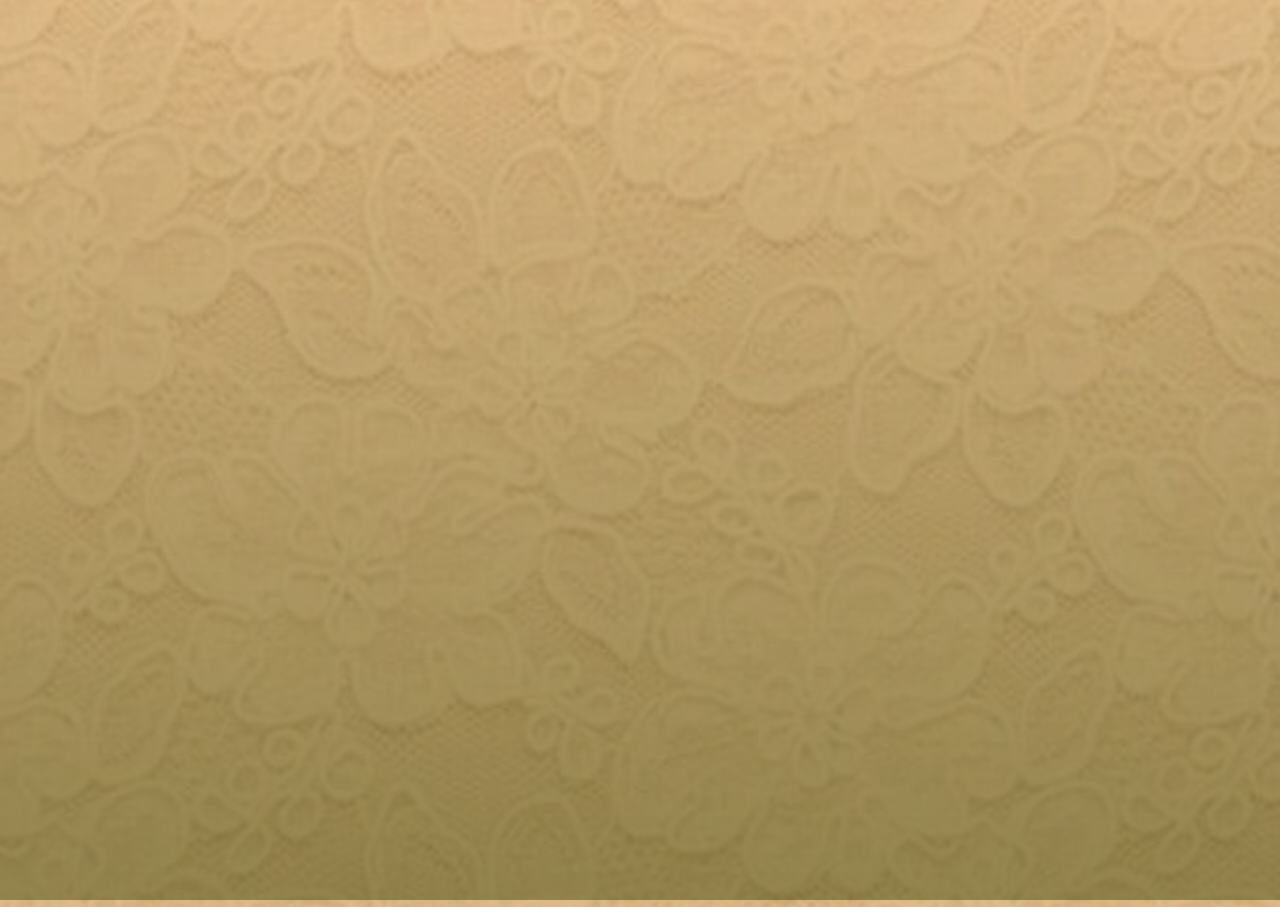
<file: resume.html>
<!DOCTYPE html>
<html lang="en">
<head>
    <meta name="viewport" content="width=device-width, initial-scale=1.0">
   <meta charset="UTF-8">
   <title>Villa Ailene | Resume</title>
   <link href="https://cdn.jsdelivr.net/npm/bootstrap@5.3.0/dist/css/bootstrap.min.css" rel="stylesheet">
   <link rel="stylesheet" href="style.css">
  <style>
    body, html {
      margin: 0;
      height: 100%;
    }
    .resume-container {
      width: 100%;
      height: 100%;
    }
    iframe {
      width: 100%;
      height: 100%;
      border: none;
    }
  </style>
</head>
<body>
  <div class="resume-container">
    <!-- Replace resume.pdf with your actual file name -->
    <iframe src="Ailene Villa Resume.pdf"></iframe>
  </div>
</body>
</html>
</file>
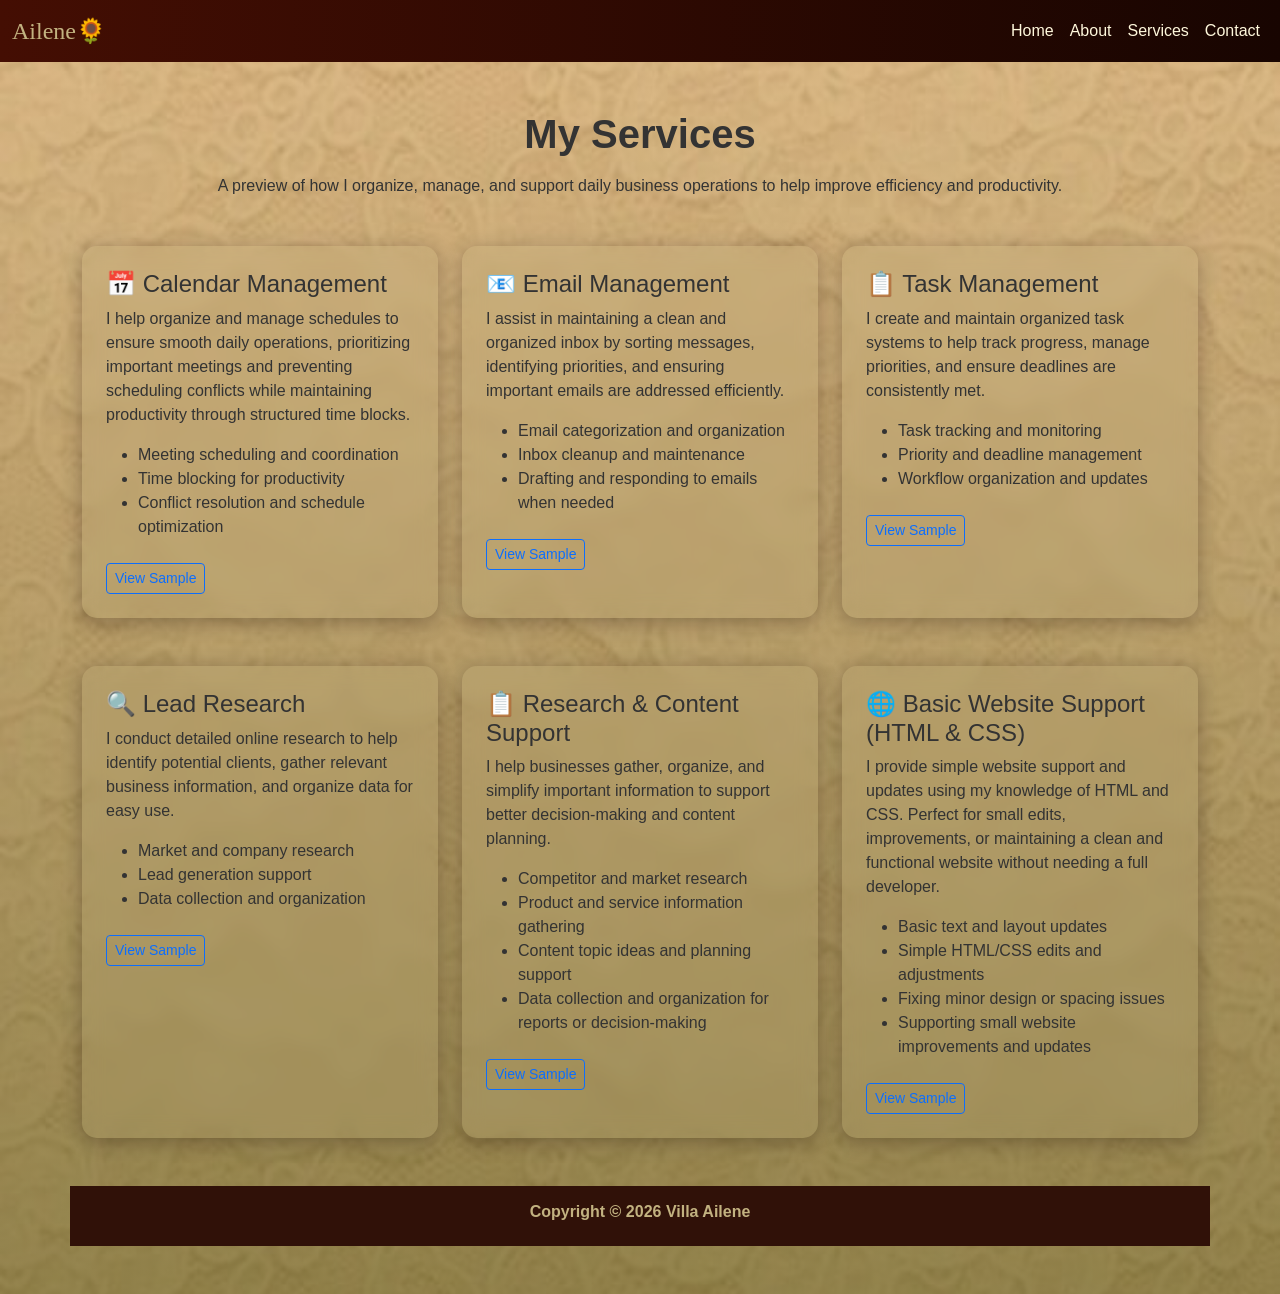
<file: services.html>
<!DOCTYPE html>
<html lang="en">
<head>
  <meta name="viewport" content="width=device-width, initial-scale=1.0">
  <meta charset="UTF-8">
  <title>Villa Ailene | Services</title>
  <link href="https://cdn.jsdelivr.net/npm/bootstrap@5.3.0/dist/css/bootstrap.min.css" rel="stylesheet">
  <link rel="stylesheet" href="style.css">
</head>
<body>
  <!-- Navbar -->
  <nav class="navbar navbar-expand-lg navbar-dark bg-primary">
    <div class="container-fluid">
      <a class="navbar-brand d-flex align-items-center" href="index.html">
        <span class="brand-text">Ailene🌻</span>
      </a>
      <button class="navbar-toggler" type="button" data-bs-toggle="collapse" 
              data-bs-target="#navbarNav" aria-controls="navbarNav" aria-expanded="false" 
              aria-label="Toggle navigation">
        <span class="navbar-toggler-icon"></span>
      </button>
      <div class="collapse navbar-collapse" id="navbarNav">
        <ul class="navbar-nav ms-auto">
          <li class="nav-item"><a class="nav-link active" href="index.html">Home</a></li>
          <li class="nav-item"><a class="nav-link" href="about.html">About</a></li>
          <li class="nav-item"><a class="nav-link" href="services.html">Services</a></li>
          <li class="nav-item"><a class="nav-link" href="contact.html">Contact</a></li>
        </ul>
      </div>
    </div>
  </nav>

  <!-- Services Section -->
  <div class="container py-5 services-section">
    <h1 class="text-center fw-bold mb-3">My Services</h1>
    <p class="text-center mb-5">A preview of how I organize, manage, and support daily business operations to help improve efficiency and productivity.</p>

    <div class="row g-4">
      <!-- Calendar -->
      <div class="col-md-4">
        <div class="glass-card h-100 p-4">
          <h4>📅 Calendar Management</h4>
          <p>I help organize and manage schedules to ensure smooth daily operations, prioritizing important meetings and preventing scheduling conflicts while maintaining productivity through structured time blocks.</p>
          <ul>
            <li>Meeting scheduling and coordination</li>
            <li>Time blocking for productivity</li>
            <li>Conflict resolution and schedule optimization</li>
          </ul>
          <a href="calendar.html" class="btn btn-outline-primary btn-sm mt-2">View Sample</a>
        </div>
      </div>

      <!-- Email -->
      <div class="col-md-4">
        <div class="glass-card h-100 p-4">
          <h4>📧 Email Management</h4>
          <p>I assist in maintaining a clean and organized inbox by sorting messages, identifying priorities, and ensuring important emails are addressed efficiently.</p>
          <ul>
            <li>Email categorization and organization</li>
            <li>Inbox cleanup and maintenance</li>
            <li>Drafting and responding to emails when needed</li>
          </ul>
          <a href="email.html" class="btn btn-outline-primary btn-sm mt-2">View Sample</a>
        </div>
      </div>

      <!-- Task -->
      <div class="col-md-4">
        <div class="glass-card h-100 p-4">
          <h4>📋 Task Management</h4>
          <p>I create and maintain organized task systems to help track progress, manage priorities, and ensure deadlines are consistently met.</p>
          <ul>
            <li>Task tracking and monitoring</li>
            <li>Priority and deadline management</li>
            <li>Workflow organization and updates</li>
          </ul>
          <a href="task.html" class="btn btn-outline-primary btn-sm mt-2">View Sample</a>
        </div>
      </div>
<!-- Additional Services Section -->
<div class="container py-5 services-section">
  <div class="row g-4">
    <!-- Lead Research -->
    <div class="col-md-4">
      <div class="glass-card h-100 p-4">
        <h4>🔍 Lead Research</h4>
        <p>I conduct detailed online research to help identify potential clients, gather relevant business information, and organize data for easy use.</p>
        <ul>
          <li>Market and company research</li>
          <li>Lead generation support</li>
          <li>Data collection and organization</li>
        </ul>
        <a href="lead.html" class="btn btn-outline-primary btn-sm mt-2">View Sample</a>
      </div>
    </div>

    <!-- Research & Content Support -->
    <div class="col-md-4">
      <div class="glass-card h-100 p-4">
        <h4>📋 Research & Content Support</h4>
        <p>I help businesses gather, organize, and simplify important information to support better decision-making and content planning.</p>
        <ul>
          <li>Competitor and market research</li>
          <li>Product and service information gathering</li>
          <li>Content topic ideas and planning support</li>
          <li>Data collection and organization for reports or decision-making</li>
        </ul>
        <a href="pinterest.html" class="btn btn-outline-primary btn-sm mt-2">View Sample</a>
      </div>
    </div>

    <!-- Basic Website Support -->
    <div class="col-md-4">
      <div class="glass-card h-100 p-4">
        <h4>🌐 Basic Website Support (HTML & CSS)</h4>
        <p>I provide simple website support and updates using my knowledge of HTML and CSS. Perfect for small edits, improvements, or maintaining a clean and functional website without needing a full developer.</p>
        <ul>
          <li>Basic text and layout updates</li>
          <li>Simple HTML/CSS edits and adjustments</li>
          <li>Fixing minor design or spacing issues</li>
          <li>Supporting small website improvements and updates</li>
        </ul>
        <a href="website.html" class="btn btn-outline-primary btn-sm mt-2">View Sample</a>
      </div>
    </div>
  </div>
</div>

  <!-- Footer -->
  <footer class="footer mt-auto py-3 bg-dark text-white text-center">
    <div class="container">
      <h5 class="fw-bold">Copyright &copy; 2026 Villa Ailene</h5>
    </div>
  </footer>

  <script src="https://cdn.jsdelivr.net/npm/bootstrap@5.3.0/dist/js/bootstrap.bundle.min.js"></script>
</body>
</html>
</file>
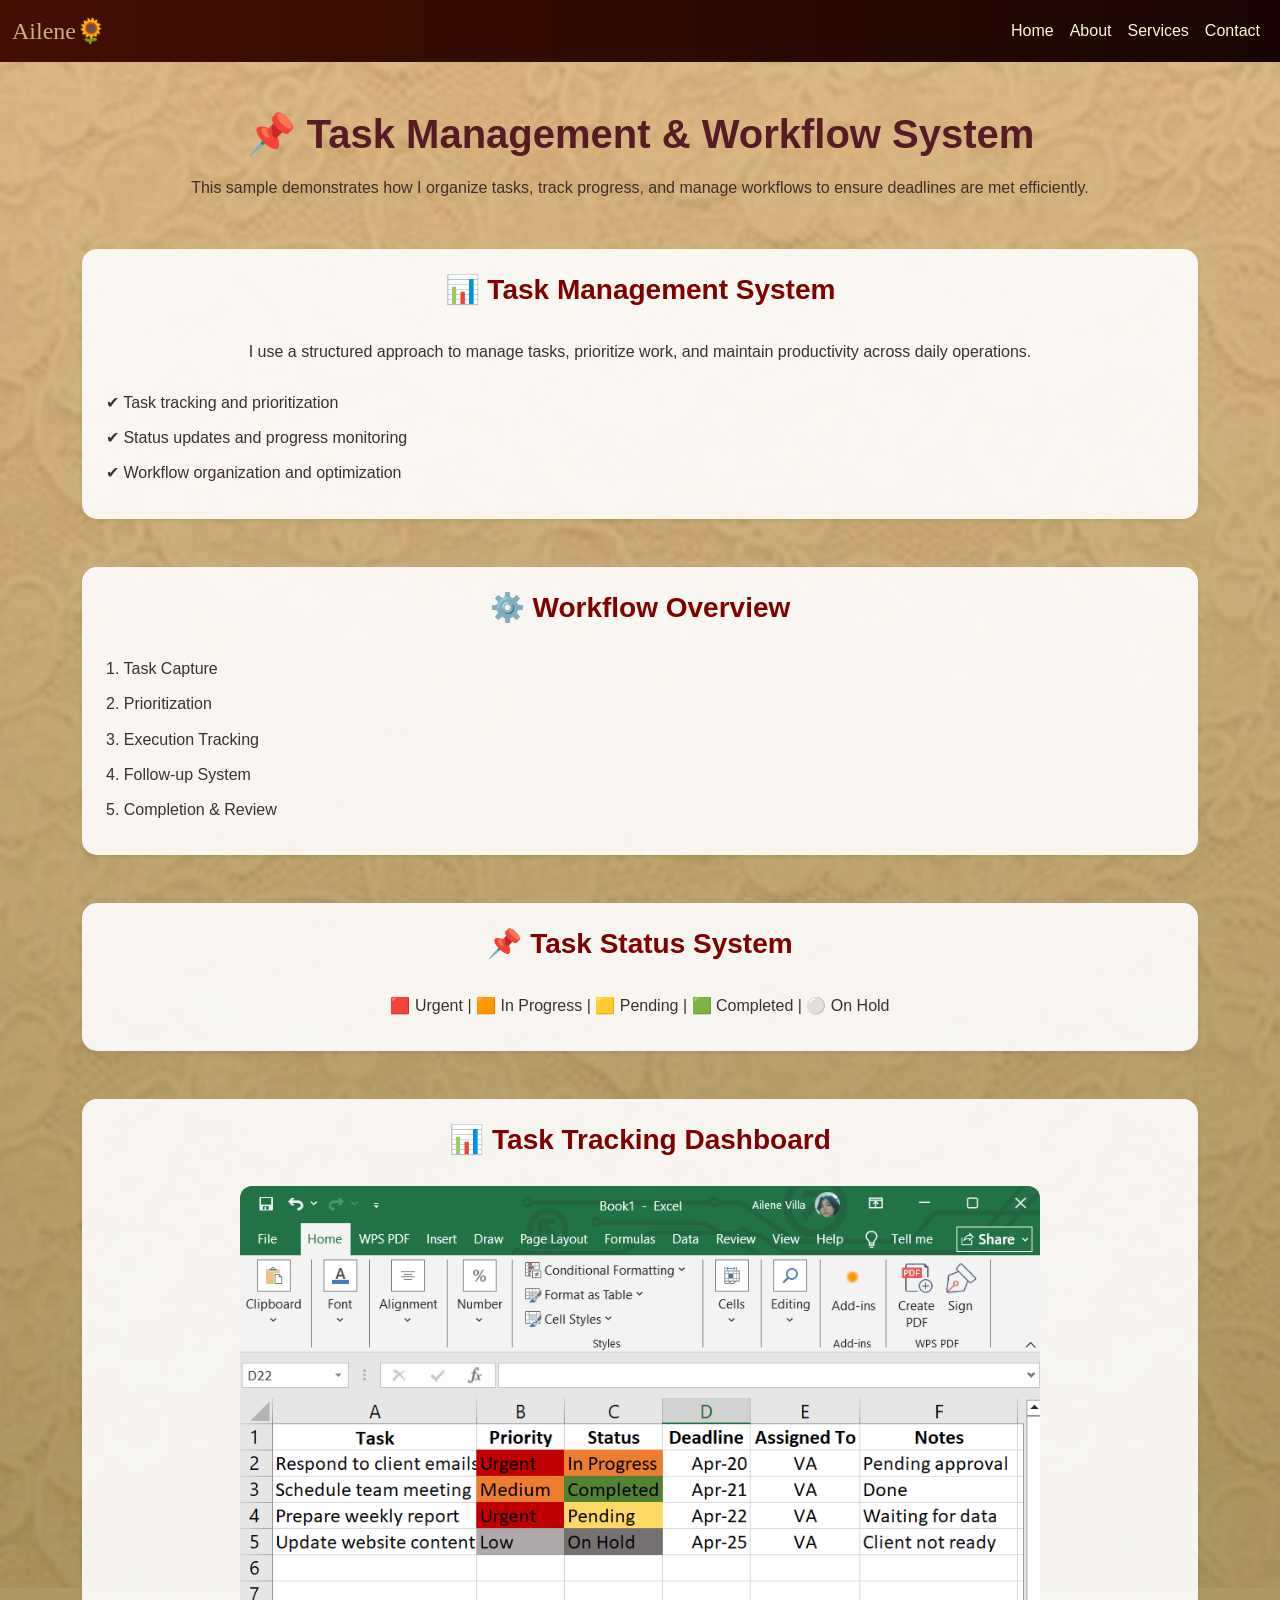
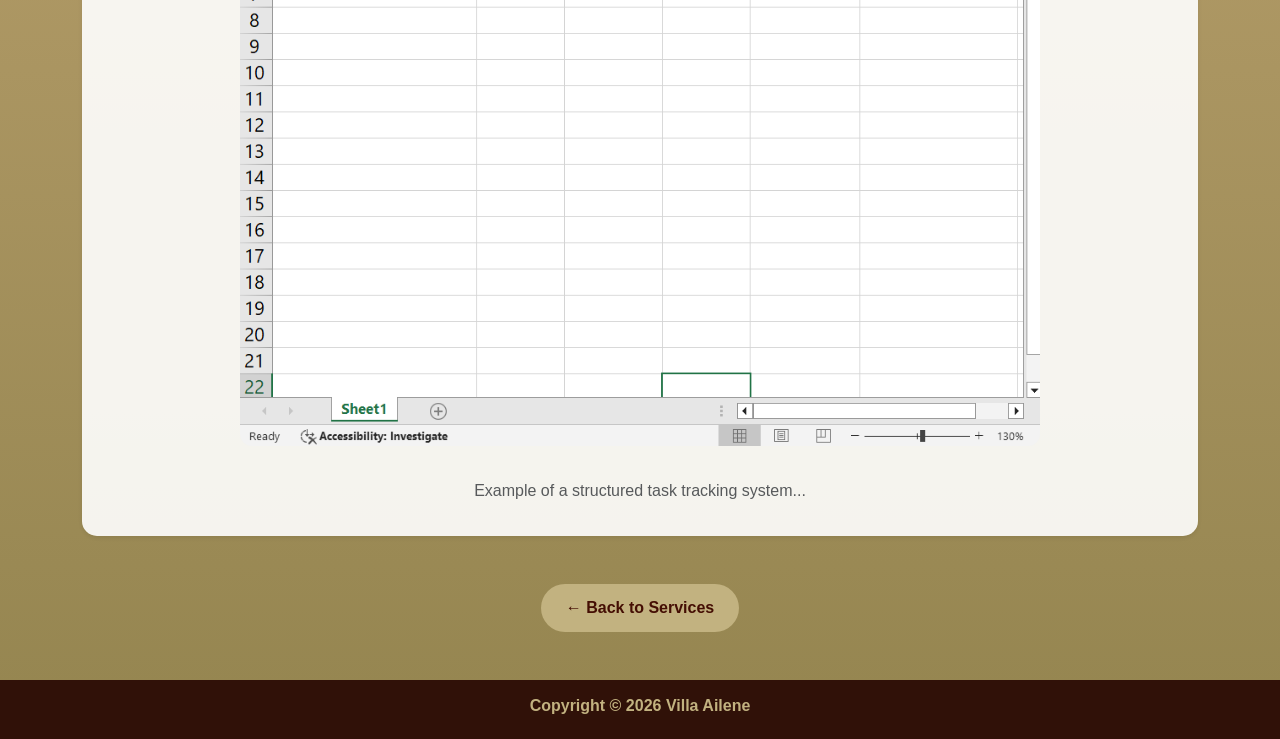
<file: task.html>
<!DOCTYPE html>
<html lang="en">
<head>
    <meta name="viewport" content="width=device-width, initial-scale=1.0">
   <meta charset="UTF-8">
   <title>Villa Ailene | Home</title>
   <link href="https://cdn.jsdelivr.net/npm/bootstrap@5.3.0/dist/css/bootstrap.min.css" rel="stylesheet">
   <link rel="stylesheet" href="style.css">
</head>
<body>
<!DOCTYPE html> 
<html lang="en"> 
    <head> 
        <meta name="viewport" content="width=device-width, initial-scale=1.0">
        <meta charset="UTF-8">  
        <title>Villa Ailene | Services</title> 
        <link href="https://cdn.jsdelivr.net/npm/bootstrap@5.3.0/dist/css/bootstrap.min.css" rel="stylesheet"> 
        <link href="style.css" rel="stylesheet"> 
    </head> 
    <body> 
<!-- Navbar -->
<nav class="navbar navbar-expand-lg navbar-dark bg-primary">
  <div class="container-fluid">
    <a class="navbar-brand d-flex align-items-center" href="index.html">
      <span class="brand-text">Ailene🌻</span>
    </a>
    <button class="navbar-toggler" type="button" data-bs-toggle="collapse" 
            data-bs-target="#navbarNav" aria-controls="navbarNav" aria-expanded="false" 
            aria-label="Toggle navigation">
      <span class="navbar-toggler-icon"></span>
    </button>
    <div class="collapse navbar-collapse" id="navbarNav">
      <ul class="navbar-nav ms-auto">
        <li class="nav-item"><a class="nav-link active" href="index.html">Home</a></li>
        <li class="nav-item"><a class="nav-link" href="about.html">About</a></li>
        <li class="nav-item"><a class="nav-link" href="services.html">Services</a></li>
        <li class="nav-item"><a class="nav-link" href="contact.html">Contact</a></li>
      </ul>
    </div>
  </div>
</nav>

   <div class="container py-5 task-section">

    <!-- HEADER -->
    <div class="text-center mb-5">
        <h1 class="fw-bold">📌 Task Management & Workflow System</h1>
        <p>
            This sample demonstrates how I organize tasks, track progress, and manage workflows to ensure deadlines are met efficiently.
        </p>
    </div>

    <!-- TASK SYSTEM -->
    <div class="card shadow-sm p-4 mb-5 text-center">
        <h3>📊 Task Management System</h3>

        <p class="mt-3">
            I use a structured approach to manage tasks, prioritize work, and maintain productivity across daily operations.
        </p>

        <div class="mt-3 text-start">
            <p>✔ Task tracking and prioritization</p>
            <p>✔ Status updates and progress monitoring</p>
            <p>✔ Workflow organization and optimization</p>
        </div>
    </div>

    <!-- WORKFLOW -->
    <div class="card shadow-sm p-4 mb-5 text-center">
        <h3>⚙️ Workflow Overview</h3>

        <div class="mt-3 text-start">
            <p>1. Task Capture</p>
            <p>2. Prioritization</p>
            <p>3. Execution Tracking</p>
            <p>4. Follow-up System</p>
            <p>5. Completion & Review</p>
        </div>
    </div>

    <!-- STATUS SYSTEM -->
    <div class="card shadow-sm p-4 mb-5 text-center">
        <h3>📌 Task Status System</h3>

        <p class="mt-3">
            🟥 Urgent | 🟧 In Progress | 🟨 Pending | 🟩 Completed | ⚪ On Hold
        </p>
    </div>

    <!-- IMAGE SECTION -->
    <div class="card shadow-sm p-4 text-center mb-5 has-image">
    <h3>📊 Task Tracking Dashboard</h3>
    <img src="Task-dashboard.png" alt="Task Management System" class="leadgen-img">
    <p class="text-muted mt-3">Example of a structured task tracking system...</p>
</div>

  
    <!-- BACK BUTTON -->
    <div class="mt-4 text-center">
        <a href="services.html" class="btn btn-primary">← Back to Services</a>
    </div>

</div>

    <!-- Footer -->
    <footer class="footer mt-auto py-3 bg-dark text-white text-center">
        <div class="container">
            <h5 class="fw-bold">Copyright &copy; 2026 Villa Ailene</h5>
        </div>
    </footer>

    <script src="https://cdn.jsdelivr.net/npm/bootstrap@5.3.0/dist/js/bootstrap.bundle.min.js"></script>
</body>
</html>
</file>
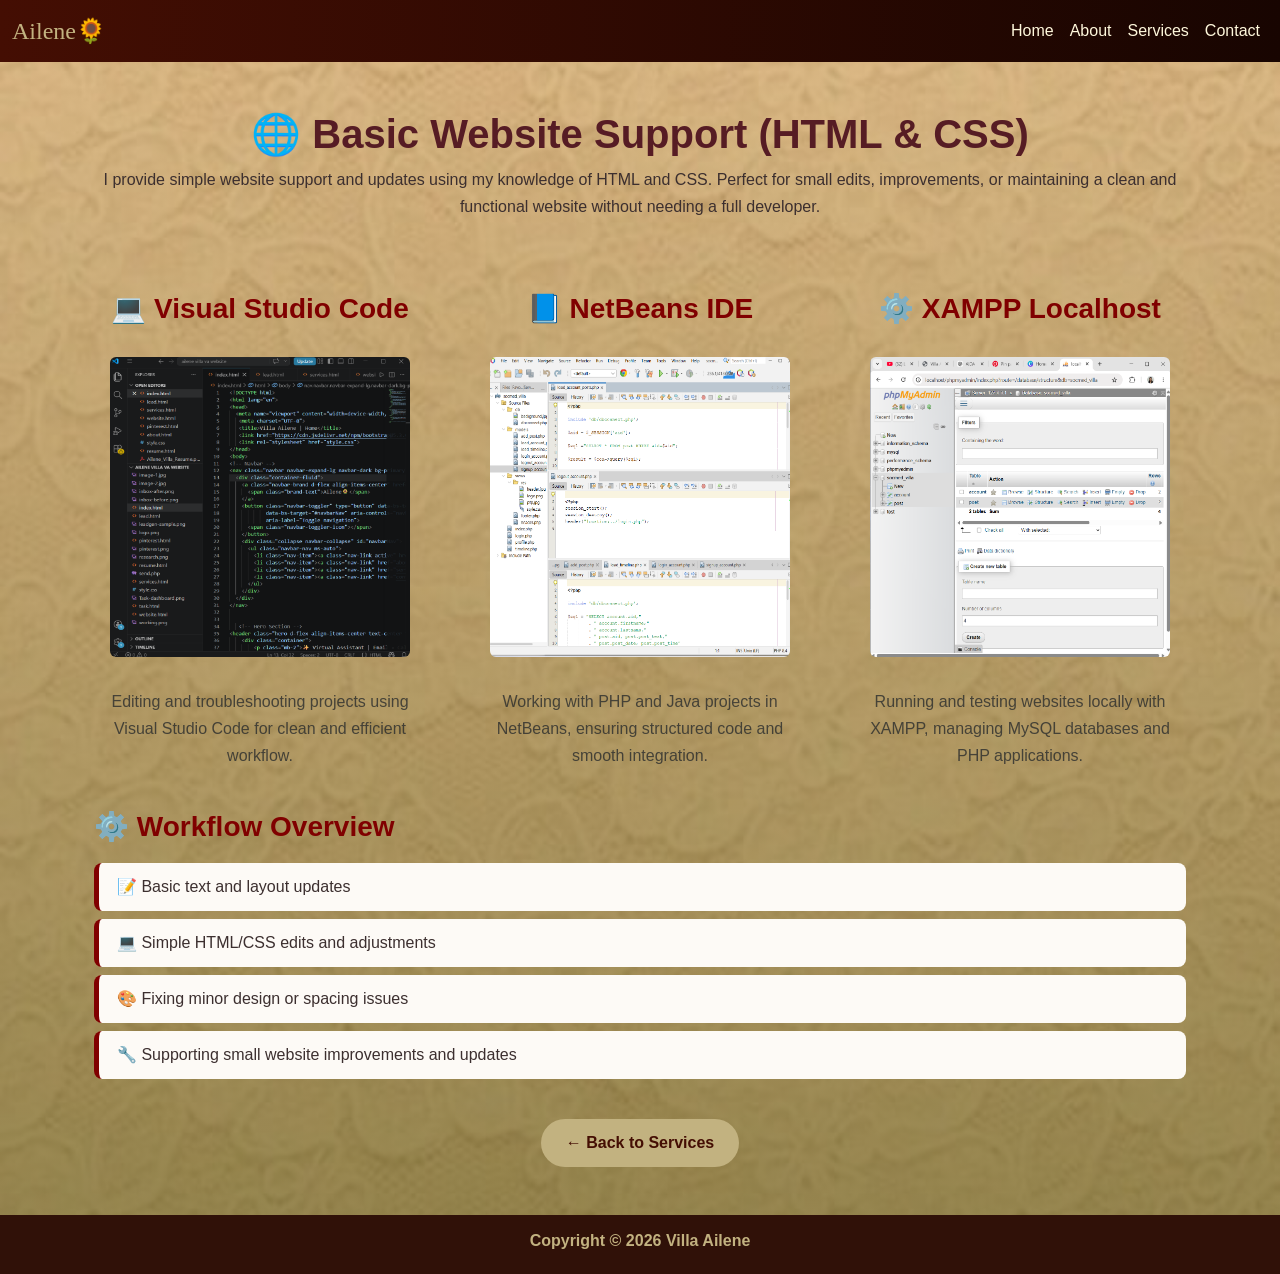
<file: website.html>
<!DOCTYPE html>
<html lang="en">
<head>
    <meta name="viewport" content="width=device-width, initial-scale=1.0">
   <meta charset="UTF-8">
   <title>Villa Ailene | Home</title>
   <link href="https://cdn.jsdelivr.net/npm/bootstrap@5.3.0/dist/css/bootstrap.min.css" rel="stylesheet">
   <link rel="stylesheet" href="style.css">
</head>
<body>
<!DOCTYPE html> 
<html lang="en"> 
    <head> 
        <meta name="viewport" content="width=device-width, initial-scale=1.0">
        <meta charset="UTF-8">  
        <title>Villa Ailene | Services</title> 
        <link href="https://cdn.jsdelivr.net/npm/bootstrap@5.3.0/dist/css/bootstrap.min.css" rel="stylesheet"> 
        <link href="style.css" rel="stylesheet"> 
    </head> 
    <body> 
<!-- Navbar -->
<nav class="navbar navbar-expand-lg navbar-dark bg-primary">
  <div class="container-fluid">
    <a class="navbar-brand d-flex align-items-center" href="index.html">
      <span class="brand-text">Ailene🌻</span>
    </a>
    <button class="navbar-toggler" type="button" data-bs-toggle="collapse" 
            data-bs-target="#navbarNav" aria-controls="navbarNav" aria-expanded="false" 
            aria-label="Toggle navigation">
      <span class="navbar-toggler-icon"></span>
    </button>
    <div class="collapse navbar-collapse" id="navbarNav">
      <ul class="navbar-nav ms-auto">
        <li class="nav-item"><a class="nav-link active" href="index.html">Home</a></li>
        <li class="nav-item"><a class="nav-link" href="about.html">About</a></li>
        <li class="nav-item"><a class="nav-link" href="services.html">Services</a></li>
        <li class="nav-item"><a class="nav-link" href="contact.html">Contact</a></li>
      </ul>
    </div>
  </div>
</nav>

  <!-- Page Content -->
   <div class="container py-5 website-section">

    <!-- HEADER -->
    <div class="text-center mb-5">
      <h1 class="fw-bold">🌐 Basic Website Support (HTML & CSS)</h1>
      <p>
        I provide simple website support and updates using my knowledge of HTML and CSS. 
        Perfect for small edits, improvements, or maintaining a clean and functional website without needing a full developer.
      </p>
    </div>

    <!-- SAMPLE CARDS -->
    <div class="row g-4">
      <!-- Visual Studio Code -->
      <div class="col-md-4">
        <div class="card shadow-sm p-4 text-center h-100">
          <h3 class="mb-3">💻 Visual Studio Code</h3>
          <img src="vscode-sample.png" alt="Visual Studio Code Sample" class="img-fluid rounded">
          <p class="text-muted mt-3">
            Editing and troubleshooting projects using Visual Studio Code for clean and efficient workflow.
          </p>
        </div>
      </div>

      <!-- NetBeans -->
      <div class="col-md-4">
        <div class="card shadow-sm p-4 text-center h-100">
          <h3 class="mb-3">📘 NetBeans IDE</h3>
          <img src="netbeans-sample.png" alt="NetBeans Sample" class="img-fluid rounded">
          <p class="text-muted mt-3">
            Working with PHP and Java projects in NetBeans, ensuring structured code and smooth integration.
          </p>
        </div>
      </div>

      <!-- XAMPP -->
      <div class="col-md-4">
        <div class="card shadow-sm p-4 text-center h-100">
          <h3 class="mb-3">⚙️ XAMPP Localhost</h3>
          <img src="xampp-sample.png" alt="XAMPP Sample" class="img-fluid rounded">
          <p class="text-muted mt-3">
            Running and testing websites locally with XAMPP, managing MySQL databases and PHP applications.
          </p>
        </div>
      </div>
    </div>

<!-- SHORT PROCESS -->
 <div class="container-fluid website-section">
   <h3>⚙️ Workflow Overview</h3>
      <ul>
    <li>📝 Basic text and layout updates</li>
    <li>💻 Simple HTML/CSS edits and adjustments</li>
    <li>🎨 Fixing minor design or spacing issues</li>
    <li>🔧 Supporting small website improvements and updates</li>
  </ul>
</div>

<!-- BACK BUTTON -->
    <div class="mt-4 text-center">
        <a href="services.html" class="btn btn-primary">← Back to Services</a>
    </div>

</div>

    <!-- Footer -->
    <footer class="footer mt-auto py-3 bg-dark text-white text-center">
        <div class="container">
            <h5 class="fw-bold">Copyright &copy; 2026 Villa Ailene</h5>
        </div>
    </footer>

    <script src="https://cdn.jsdelivr.net/npm/bootstrap@5.3.0/dist/js/bootstrap.bundle.min.js"></script>
</body>
</html>
</file>
<file: style.css>
/* 🔹 GENERAL BODY STYLES */
body {
  font-family: 'Poppins', sans-serif;
  margin: 0;
  display: flex;
  flex-direction: column;
  min-height: 100vh;
  padding: 0;
  color: #180501;

  /* Background image with overlay */
  background: linear-gradient(rgba(195, 127, 32, 0.512), rgba(103, 81, 5, 0.7)),
              url('flowers.jpg') no-repeat center center fixed;
  background-size: cover;
}

/* 🔹 NAVBAR */
.navbar {
    background: linear-gradient(90deg, #440E03, #180501);
}
.navbar-brand {
    font-family: 'Merriweather';
    color: #C2B280  !important;
    font-size: 1.5rem;
}
.nav-link {
    color: #FFF8DC  !important;
    transition: color 0.3s ease;
}
.nav-link:hover {
    color: #C2B280  !important;
}

/* Logo image inside navbar */
.navbar-brand img {
  height: 100%;        /* controls vertical size */
  width: auto;         /* keeps proportions */
  max-height: 60px;
  display: block;
  margin-right: 8px;   /* spacing from nav links */
  border-radius: 6px;  /* optional: rounded corners */
}

/* Adjust for smaller screens */
@media (max-width: 768px) {
  .navbar-brand img {
    height: 30px;      /* smaller logo on mobile */
  }
}


/* 🔹 HERO SECTION (used in index.html) */
.hero {
    height: 90vh;
    background: linear-gradient(rgba(68, 14, 3, 0.8), rgba(24, 5, 1, 0.9)),
                url('https://images.unsplash.com/photo-1498050108023-c5249f4df085?auto=format&fit=crop&q=80&w=1600') no-repeat center center/cover;
}
.hero h1, .hero p {

    color: #C2B280;
}

/* Two font colors */
body {
  color: #333; /* normal text */
  font-family: 'Segoe UI', sans-serif;
}

.highlight {
  color: #6D2932; /* maroon highlight */
  font-weight: bold;
}

.hero-section {
  height: 40vh; /* full hero height */
   background: linear-gradient(rgba(87, 19, 5, 0.673), rgba(24, 5, 1, 0.9)),
                url('image-2.jpg') no-repeat center center/cover;
  position: relative;
  color: #fff; /* text color */
}

.hero-section h1 {
  font-size: clamp(2rem, 5vw, 4rem);
  font-weight: 700;
  color: #d5c2aa; /* cream text for contrast */
}

.italic {
  font-style: italic;
  font-family: 'Georgia', serif;
}

/* General highlight styling */
.highlight {
  color: #800000; /* Maroon accent */
  font-weight: bold;
}

/* Section headings */
.about-section h2,
.mission h2 {
  font-size: 2.2rem;
  color: #800000;
  margin-bottom: 1rem;
  position: relative;
}

.about-section h2::after,
.mission h2::after {
  content: "";
  display: block;
  width: 60px;
  height: 3px;
  background-color: #d2b48c; /* Warm beige underline */
  margin: 0.5rem auto;
  border-radius: 2px;
}

/* Paragraph styling */
.about-section p.lead,
.mission p.lead {
  text-align: justify;
  font-size: 1.15rem;
  line-height: 1.8;
  color: #3c2f2f; /* softer dark brown */
  max-width: 800px;
  margin: 0 auto 2rem auto;
  padding: 1.5rem 2rem;
  background: #fdfaf6; /* soft beige background */
  border-left: 5px solid #800000; /* maroon accent line */
  border-radius: 8px;
  box-shadow: 0 4px 10px rgba(128, 0, 0, 0.08);
  transition: transform 0.3s ease, box-shadow 0.3s ease;
}

.about-section p.lead:hover,
.mission p.lead:hover {
  transform: translateY(-3px);
  box-shadow: 0 6px 14px rgba(128, 0, 0, 0.15);
}


.about-section p.lead,
.mission p.lead {
  text-align: justify;
}

/* Free Trial Section */
.free-trial {
  background: linear-gradient(135deg, #f5f0e6, #fff); /* soft beige gradient */
  border: 2px solid #800000; /* maroon border */
  border-radius: 12px;
  box-shadow: 0 6px 20px rgba(128, 0, 0, 0.2); /* subtle maroon glow */
  transition: transform 0.3s ease, box-shadow 0.3s ease;
}

.free-trial:hover {
  transform: translateY(-5px);
  box-shadow: 0 10px 25px rgba(128, 0, 0, 0.3);
}

.free-trial h2 {
  color: #800000; /* maroon headline */
  font-size: 2rem;
}

.free-trial p {
  color: #333;
  max-width: 800px;
  margin: 0 auto;
}

.free-trial .btn-success {
  background-color: #800000; /* maroon button */
  border: none;
  padding: 12px 30px;
  font-size: 1.2rem;
  border-radius: 8px;
  transition: background-color 0.3s ease, transform 0.2s ease;
}

.free-trial .btn-success:hover {
  background-color: #a83232; /* lighter maroon on hover */
  transform: scale(1.05);
}


/* Skills section icons */
.skills img {
  transition: transform 0.3s ease, filter 0.3s ease;
}

.skills img:hover {
  transform: scale(1.15);
  filter: drop-shadow(0 0 6px #800000);
}


/* 🔹 Explore Services Button */
.btn-light {
    background-color: #C2B280; /* Beige background */
    color: #440E03;            /* Dark brown text */
    font-weight: bold;
    border-radius: 30px;
    padding: 12px 25px;
    transition: all 0.3s ease;
}

.btn-light:hover {
    background-color: #440E03; /* Dark brown hover */
    color: #FFF8DC;            /* Cream text */
}

/* 🔹 GLASS CARD (used in forms and services) */
.glass-card {
    background: rgba(194, 178, 128, 0.2); /* Transparent beige overlay (#C2B280) */
    border-radius: 15px;
    backdrop-filter: blur(10px);
    box-shadow: 0 4px 20px rgba(24, 5, 1, 0.3); /* Shadow using darkest brown (#180501) */
    transition: transform 0.3s ease, box-shadow 0.3s ease;
}
.glass-card:hover {
    transform: translateY(-8px);
    box-shadow: 0 8px 30px rgba(68, 14, 3, 0.5); /* Shadow using deep brown (#440E03) */
}

/* 🔹 SERVICE IMAGES */
.service-img {
    width: 80px;
    max-height: 80px;
    object-fit: cover;
    border-radius: 10px;
    border: 2px solid #C2B280; /* Beige border */
}

/* 🔹 SOCIAL ICONS */
.icons a {
    font-size: 2rem;
    margin: 0 10px;
    color: #440E03; /* Deep brown icons */
    transition: color 0.3s ease;
}
.icons a:hover {
    color: #C2B280; /* Beige hover */
}

.calendar-img {
    width: 100%;
    max-height: 300px;
    object-fit: cover;
    border-radius: 10px;
    border: 2px solid #C2B280; /* Beige border */
}


/* 🔹 FOOTER */
.footer {
    background-color: #301108 !important; /* Deep brown background */
    color: #FFF8DC !important;            /* Cream text color */
    text-align: center;
    padding: 20px 0;
}

/* Footer heading */
.footer h5 {
    font-size: 1rem;
    font-weight: bold;
    color: #C2B280; /* Beige accent */
}

/* Footer paragraph */
.footer p {
    font-size: 0.9rem;
    margin: 0;
    color: #FFF8DC; /* Cream text */  
}

    
/* 🔹 NAVBAR */
.navbar {
    background: linear-gradient(90deg, #440E03, #180501);
}
.navbar-brand {
    font-family: 'Merriweather';
    color: #C2B280  !important;
    font-size: 1.5rem;
}
.nav-link {
    color: #FFF8DC  !important;
    transition: color 0.3s ease;
}
.nav-link:hover {
    color: #C2B280  !important;
}

/* Logo image inside navbar */
.navbar-brand img {
  height: 100%;        /* controls vertical size */
  width: auto;         /* keeps proportions */
  max-height: 60px;
  display: block;
  margin-right: 8px;   /* spacing from nav links */
  border-radius: 6px;  /* optional: rounded corners */
}

/* Adjust for smaller screens */
@media (max-width: 768px) {
  .navbar-brand img {
    height: 30px;      /* smaller logo on mobile */
  }
}


/* 🔹 HERO SECTION (used in index.html) */
.hero {
    height: 90vh;
    background: linear-gradient(rgba(68, 14, 3, 0.8), rgba(24, 5, 1, 0.9)),
                url('https://images.unsplash.com/photo-1498050108023-c5249f4df085?auto=format&fit=crop&q=80&w=1600') no-repeat center center/cover;
}
.hero h1, .hero p {

    color: #C2B280;
}

/* Two font colors */
body {
  color: #333; /* normal text */
  font-family: 'Segoe UI', sans-serif;
}

.highlight {
  color: #6D2932; /* maroon highlight */
  font-weight: bold;
}

.hero-section {
  height: 40vh; /* full hero height */
   background: linear-gradient(rgba(87, 19, 5, 0.673), rgba(24, 5, 1, 0.9)),
                url('image-2.jpg') no-repeat center center/cover;
  position: relative;
  color: #fff; /* text color */
}

.hero-section h1 {
  font-size: clamp(2rem, 5vw, 4rem);
  font-weight: 700;
  color: #d5c2aa; /* cream text for contrast */
}

.italic {
  font-style: italic;
  font-family: 'Georgia', serif;
}

/* General highlight styling */
.highlight {
  color: #800000; /* Maroon accent */
  font-weight: bold;
}

/* Section headings */
.about-section h2,
.mission h2 {
  font-size: 2.2rem;
  color: #800000;
  margin-bottom: 1rem;
  position: relative;
}

.about-section h2::after,
.mission h2::after {
  content: "";
  display: block;
  width: 60px;
  height: 3px;
  background-color: #d2b48c; /* Warm beige underline */
  margin: 0.5rem auto;
  border-radius: 2px;
}

/* Paragraph styling */
.about-section p.lead,
.mission p.lead {
  text-align: justify;
  font-size: 1.15rem;
  line-height: 1.8;
  color: #3c2f2f; /* softer dark brown */
  max-width: 800px;
  margin: 0 auto 2rem auto;
  padding: 1.5rem 2rem;
  background: #fdfaf6; /* soft beige background */
  border-left: 5px solid #800000; /* maroon accent line */
  border-radius: 8px;
  box-shadow: 0 4px 10px rgba(128, 0, 0, 0.08);
  transition: transform 0.3s ease, box-shadow 0.3s ease;
}

.about-section p.lead:hover,
.mission p.lead:hover {
  transform: translateY(-3px);
  box-shadow: 0 6px 14px rgba(128, 0, 0, 0.15);
}


.about-section p.lead,
.mission p.lead {
  text-align: justify;
}

/* Free Trial Section */
.free-trial {
  background: linear-gradient(135deg, #f5f0e6, #fff); /* soft beige gradient */
  border: 2px solid #800000; /* maroon border */
  border-radius: 12px;
  box-shadow: 0 6px 20px rgba(128, 0, 0, 0.2); /* subtle maroon glow */
  transition: transform 0.3s ease, box-shadow 0.3s ease;
}

.free-trial:hover {
  transform: translateY(-5px);
  box-shadow: 0 10px 25px rgba(128, 0, 0, 0.3);
}

.free-trial h2 {
  color: #800000; /* maroon headline */
  font-size: 2rem;
}

.free-trial p {
  color: #333;
  max-width: 800px;
  margin: 0 auto;
}

.free-trial .btn-success {
  background-color: #800000; /* maroon button */
  border: none;
  padding: 12px 30px;
  font-size: 1.2rem;
  border-radius: 8px;
  transition: background-color 0.3s ease, transform 0.2s ease;
}

.free-trial .btn-success:hover {
  background-color: #a83232; /* lighter maroon on hover */
  transform: scale(1.05);
}


/* Skills section icons */
.skills img {
  transition: transform 0.3s ease, filter 0.3s ease;
}

.skills img:hover {
  transform: scale(1.15);
  filter: drop-shadow(0 0 6px #800000);
}


/* 🔹 Explore Services Button */
.btn-light {
    background-color: #C2B280; /* Beige background */
    color: #440E03;            /* Dark brown text */
    font-weight: bold;
    border-radius: 30px;
    padding: 12px 25px;
    transition: all 0.3s ease;
}

.btn-light:hover {
    background-color: #440E03; /* Dark brown hover */
    color: #FFF8DC;            /* Cream text */
}

/* 🔹 GLASS CARD (used in forms and services) */
.glass-card {
    background: rgba(194, 178, 128, 0.2); /* Transparent beige overlay (#C2B280) */
    border-radius: 15px;
    backdrop-filter: blur(10px);
    box-shadow: 0 4px 20px rgba(24, 5, 1, 0.3); /* Shadow using darkest brown (#180501) */
    transition: transform 0.3s ease, box-shadow 0.3s ease;
}
.glass-card:hover {
    transform: translateY(-8px);
    box-shadow: 0 8px 30px rgba(68, 14, 3, 0.5); /* Shadow using deep brown (#440E03) */
}

/* 🔹 SERVICE IMAGES */
.service-img {
    width: 80px;
    max-height: 80px;
    object-fit: cover;
    border-radius: 10px;
    border: 2px solid #C2B280; /* Beige border */
}

/* 🔹 SOCIAL ICONS */
.icons a {
    font-size: 2rem;
    margin: 0 10px;
    color: #440E03; /* Deep brown icons */
    transition: color 0.3s ease;
}
.icons a:hover {
    color: #C2B280; /* Beige hover */
}
/* 🔹 CALENDAR PAGE WRAPPER */
.calendar-page {
  color: #180501;
  font-family: 'Poppins', sans-serif;
  padding: 40px 20px;
}

/* Page heading */
.calendar-page h1 {
  font-weight: 800;
  color: #561C24; /* deep maroon */
  margin-bottom: 1rem;
  text-align: center;
}

.calendar-page p {
  color: #3c2f2f; /* softer dark brown */
  line-height: 1.7;
  text-align: center;
  margin-bottom: 2rem;
}

/* 🔹 Calendar Intro Paragraph */
.calendar-page .calendar-intro {
  font-size: 1.15rem;                 /* slightly larger for emphasis */
  line-height: 1.8;                   /* comfortable spacing */
  color: #3c2f2f;                     /* soft dark brown for readability */
  text-align: center;                 /* centered for balance */
  max-width: 800px;
  margin: 0 auto 2rem auto;           /* centered block with spacing */
  padding: 10px 15px;
  border-left: 4px solid #C2B280;     /* subtle beige accent line */
  background: rgba(194, 178, 128, 0.08); /* very light beige tint */
  border-radius: 6px;
}

/* 🔹 Calendar images */
.calendar-page .calendar-img {
  width: 100%;
  max-width: 900px;
  border-radius: 12px;
  box-shadow: 0 6px 20px rgba(0,0,0,0.1);
  transition: transform 0.3s ease, box-shadow 0.3s ease;
}

.calendar-page .calendar-img:hover {
  transform: scale(1.02);
  box-shadow: 0 10px 25px rgba(0,0,0,0.15);
}

/* 🔹 Section headings */
.calendar-page h4 {
  color: #800000; /* maroon accent */
  font-weight: 700;
  margin-top: 1.5rem;
  margin-bottom: 1rem;
}

/* Lists */
.calendar-page ul {
  list-style: none;
  padding-left: 0;
}

.calendar-page ul li {
  background: #fdfaf6;
  border-left: 5px solid #800000;
  padding: 10px 15px;
  margin-bottom: 8px;
  border-radius: 8px;
  box-shadow: 0 4px 10px rgba(128,0,0,0.08);
  transition: transform 0.2s ease;
}

.calendar-page ul li:hover {
  transform: translateX(5px);
}

/* 🔹 Back button */
.calendar-page .btn-primary {
  color: #180501;            /* dark brown text */
  font-weight: bold;
  border-radius: 30px;
  padding: 12px 25px;
  border: none;
  transition: all 0.3s ease;
}

.calendar-page .btn-primary:hover {
  background-color: #440E03; /* deep brown hover */
  color: #FFF8DC;            /* cream text */
  transform: translateY(-2px);
}


/* 🔹 EMAIL PAGE WRAPPER */
.email-page {
  color: #180501;
  font-family: 'Poppins', sans-serif;
  padding-top: 40px;
  padding-bottom: 40px;
}

/* Headings */
.email-page h1 {
  font-weight: 800;
  color: #561C24; /* deep maroon */
  margin-bottom: 1rem;
}

.email-page h3 {
  font-weight: 700;
  margin-bottom: 15px;
  color: #800000; /* maroon accent */
}

/* Paragraphs */
.email-page p {
  line-height: 1.7;
}

.email-page p.text-muted {
  font-size: 0.9rem;
}


/* 🔹 Images */
.email-page img {
  width: 100%;
  max-width: 750px;   /* keeps images neat and not oversized */
  border-radius: 12px;
  transition: transform 0.3s ease, box-shadow 0.3s ease;
  margin: 15px auto;  /* centers the image */
  display: inline-block;   /* instead of block */
  vertical-align: middle;  /* aligns them neatly */
}


.email-page .card {
    background: none;
  border: none;              /* optional: removes the card border */
  box-shadow: none;          /* optional: removes the shadow if you want it cleaner */
}


.email-page img:hover {
  transform: scale(1.03);
  box-shadow: 0 8px 20px rgba(0,0,0,0.15);
}

.email-page .img-caption {
  font-size: 0.85rem;
  color: #595353;
  margin-top: 8px;
  text-align: center;
}


/* 🔹 Special Highlight Box (for sample emails, workflows, etc.) */
.email-page .highlight-box {
  border-left: 5px solid #800000;
  padding: 15px;
  border-radius: 10px;
  margin-bottom: 20px;
  box-shadow: 0 4px 12px rgba(128,0,0,0.08);
}

/* 🔹 Buttons */
.email-page .btn-primary {
  color: #180501;            /* dark brown text */
  font-weight: bold;
  border-radius: 30px;
  padding: 12px 25px;
  border: none;
  transition: all 0.3s ease;
}

.email-page .btn-primary:hover {
  background-color: #440E03; /* deep brown hover */
  color: #FFF8DC;            /* cream text */
  transform: translateY(-2px);
}

/* Back button spacing */
.email-page .back-btn {
  margin-top: 30px;
}

/* 🔹 Send Message Button */
.btn-primary {
    background-color: #C2B280; /* Beige background */
    color: #440E03;            /* Dark brown text */
    font-weight: bold;
    border-radius: 30px;
    padding: 12px 25px;
    border: none;
    transition: all 0.3s ease;
}

.btn-primary:hover {
    background-color: #440E03; /* Dark brown hover */
    color: #FFF8DC;            /* Cream text */
}/* 🔹 Task Section Wrapper */
.task-section {
  font-family: 'Poppins', sans-serif;
  color: #180501; /* deep brown text */
}

/* Headings */
.task-section h1 {
  font-weight: 800;
  color: #561C24; /* deep maroon */
  margin-bottom: 1rem;
}

.task-section h3 {
  font-weight: 700;
  color: #800000; /* maroon accent */
  margin-bottom: 15px;
}

/* Paragraphs */
.task-section p {
  line-height: 1.7;
  color: #3c2f2f; /* softer dark brown */
}

/* 🔹 Cards */
.task-section .card {
  border: none;
  border-radius: 15px;
  padding: 25px;
  background: rgba(255, 255, 255, 0.9); /* soft white overlay */
  box-shadow: 0 6px 20px rgba(0,0,0,0.08);
  transition: all 0.3s ease;
  margin-bottom: 2rem;
}

.task-section .card:hover {
  transform: translateY(-4px);
  box-shadow: 0 12px 30px rgba(0,0,0,0.12);
}

/* 🔹 Lists inside cards */
.task-section .card p {
  margin-bottom: 8px;
}

/* 🔹 Dashboard Image */
.task-section .leadgen-img {
  width: 100%;
  max-width: 800px;
  border-radius: 12px;
  margin: 15px auto;
  display: block;
  transition: transform 0.3s ease, box-shadow 0.3s ease;
}

.task-section .leadgen-img:hover {
  transform: scale(1.02);
  box-shadow: 0 10px 25px rgba(0,0,0,0.15);
}

/* 🔹 Back Button */
.task-section .btn-primary {
  background-color: #C2B280; /* beige */
  color: #440E03;            /* dark brown text */
  font-weight: bold;
  border-radius: 30px;
  padding: 12px 25px;
  border: none;
  transition: all 0.3s ease;
}

.task-section .btn-primary:hover {
  background-color: #440E03; /* deep brown hover */
  color: #FFF8DC;            /* cream text */
  transform: translateY(-2px);
}


/* 🔹 Lead Section Wrapper */
.lead-section {
  font-family: 'Poppins', sans-serif;
  color: #180501; /* deep brown text */
  padding-top: 40px;
  padding-bottom: 40px;
}

/* Headings */
.lead-section h1 {
  font-weight: 800;
  color: #561C24; /* deep maroon */
  margin-bottom: 1rem;
  text-align: center;
}

.lead-section h3 {
  font-weight: 700;
  color: #800000; /* maroon accent */
  margin-bottom: 15px;
}

/* Paragraphs */
.lead-section p {
  line-height: 1.7;
  color: #3c2f2f; /* softer dark brown */
}

/* 🔹 Cards (transparent background) */
.lead-section .card {
  border: none !important;
  border-radius: 15px;
  padding: 25px;
  background: transparent !important; /* removes white background */
  box-shadow: none !important;        /* removes shadow if you want it flat */
  transition: all 0.3s ease;
  margin-bottom: 2rem;
}

.lead-section .card:hover {
  transform: translateY(-4px);
}

/* 🔹 Lead Tracking Image */
.lead-section .leadgen-img {
  width: 100%;
  max-width: 800px;
  border-radius: 12px;
  margin: 15px auto;
  display: block;
  transition: transform 0.3s ease, box-shadow 0.3s ease;
}

.lead-section .leadgen-img:hover {
  transform: scale(1.02);
  box-shadow: 0 10px 25px rgba(0,0,0,0.15);
}

/* 🔹 Workflow List */
.lead-section ul {
  list-style: none;
  padding-left: 0;
}

.lead-section ul li {
  background: #fdfaf6; /* soft beige background */
  border-left: 5px solid #800000; /* maroon accent line */
  padding: 10px 15px;
  margin-bottom: 8px;
  border-radius: 8px;
  box-shadow: 0 4px 10px rgba(128,0,0,0.08);
  transition: transform 0.2s ease;
}

.lead-section ul li:hover {
  transform: translateX(5px);
}

/* 🔹 Back Button */
.lead-section .btn-primary {
  background-color: #C2B280; /* beige */
  color: #440E03;            /* dark brown text */
  font-weight: bold;
  border-radius: 30px;
  padding: 12px 25px;
  border: none;
  transition: all 0.3s ease;
}

.lead-section .btn-primary:hover {
  background-color: #440E03; /* deep brown hover */
  color: #FFF8DC;            /* cream text */
  transform: translateY(-2px);
}

/* 🔹 Sample Section Wrapper */
.hook-section {
  font-family: 'Poppins', sans-serif;
  color: #180501;
  padding-top: 40px;
  margin-bottom: 60px;
  padding-bottom: 40px;
  text-align: center;
}

.hook-section h2 {
  font-weight: 800;
  color: #561C24; /* deep maroon */
  margin-bottom: 1rem;
}

.hook-section .subtitle {
  font-size: 1.2rem;
  color: #3c2f2f;
  margin-bottom: 2rem;
  max-width: 800px;
  margin-left: auto;
  margin-right: auto;
}

.market-card {
  font-size: 1.2rem;
  border-radius: 12px;
  padding: 40px;
  margin: 40px 0;              /* space between rows */
  background: transparent;
  box-shadow: none;
  text-align: center;
  width: 100%;                 /* stretch across full row */
  display: block;
}

.market-card h3 {
  font-weight: 800;
  color: #561C24;
  margin-bottom: 20px;
}

.market-card p {
  color: #3c2f2f;
  line-height: 1.8;
  margin-bottom: 20px;
  max-width: 900px;
  margin-left: auto;
  margin-right: auto;
}

.market-card img {
  width: 100%;
  max-width: 1000px;
  border-radius: 12px;
  margin: 20px auto;
  display: block;
  transition: transform 0.3s ease, box-shadow 0.3s ease;
}

.market-card img:hover {
  transform: scale(1.02);
  box-shadow: 0 10px 25px rgba(0,0,0,0.15);
}


/* 🔹 Website Support Section Wrapper */
.website-section {
  font-family: 'Poppins', sans-serif;
  color: #180501; /* deep brown text */
}

/* Headings */
.website-section h1 {
  font-weight: 800;
  color: #561C24; /* deep maroon */
  text-align: center;
}

.website-section h3 {
  font-weight: 700;
  color: #800000; /* maroon accent */
}

/* Paragraphs */
.website-section p {
  line-height: 1.7;
  color: #3c2f2f; /* softer dark brown */
}

/* 🔹 Cards (transparent background) */
.website-section .card {
  border: none !important;
  border-radius: 15px;
  padding: 25px;
  background: transparent !important; /* no white background */
  box-shadow: none !important;        /* flat style */
  transition: all 0.3s ease;
  text-align: center;
}

.website-section .card:hover {
  transform: translateY(-4px);
}

/* 🔹 Tool Images (VS Code, NetBeans, XAMPP) */
.website-section .card img {
  width: 100%;
  height: 300px;
  max-width: 300px;
  border-radius: 12px;
  margin: 15px auto;
  display: block;
  transition: transform 0.3s ease;
}

.website-section .card img:hover {
  transform: scale(1.05);
}

/* 🔹 Workflow List */
.website-section ul {
  list-style: none;
  padding-left: 0;
  margin: 0;
  margin-top: 20px;
  margin-bottom: 40px;
  width: 100%; /* stretch full width */
}

.website-section ul li {
  border-left: 5px solid #800000; /* maroon accent line */
  padding: 12px 18px;
  margin-bottom: 8px;
  border-radius: 8px;
  background: #fdfaf6; /* soft beige background */
  font-size: 1rem;
  font-weight: 500;
  color: #3c2f2f; /* softer dark brown */
  box-shadow: none;        /* remove shadow */
  transition: transform 0.2s ease;
  width: 100%; /* make each item stretch across container */
}

.website-section ul li:hover {
  transform: translateX(5px);
}

.icons a {
  text-decoration: none;   /* removes underline */
  margin: 0 15px;          /* spacing between icons */
  color: #4b2e2e;          /* dark brown */
  font-size: 2rem;         /* icon size */
}
/* 🔹 FOOTER */
.footer {
    background-color: #301108  !important; /* Deep brown background */
    color: #FFF8DC !important;            /* Cream text color */
    text-align: center;
    padding: 20px 0;
    margin-top: auto;
}

/* Footer heading */
.footer h5 {
    font-size: 1rem;
    font-weight: bold;
    color: #C2B280; /* Beige accent */
}

/* Footer paragraph */
.footer p {
    font-size: 0.9rem;
    margin: 0;
    color: #FFF8DC; /* Cream text */  
}
</file>
